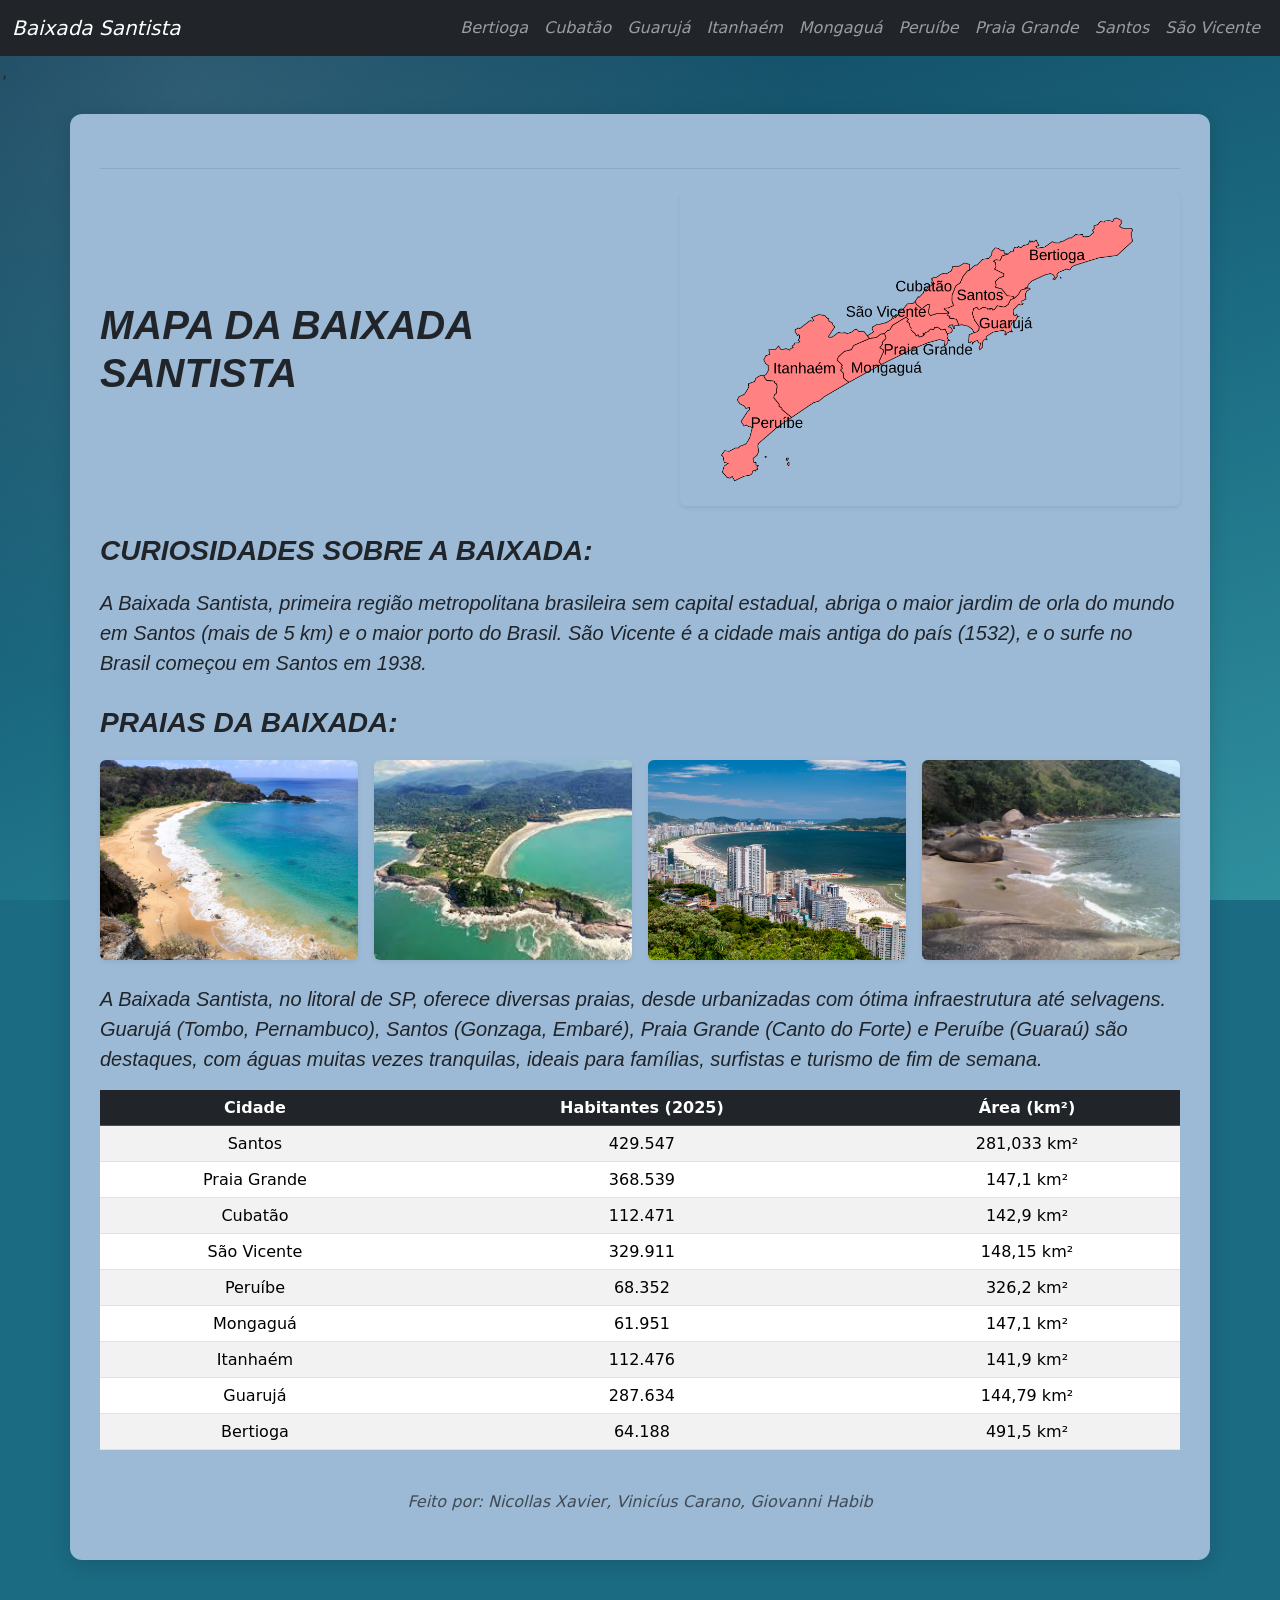
<file: index.html>
'<!DOCTYPE html>
    <html lang="pt-br">
        <head>
            <meta charset="utf-8">
            <meta name="viewport" content="width=device-width, initial-scale=1">
            <title>PROJETO BAIXADA SANTISTA</title>
            <link href="https://cdn.jsdelivr.net/npm/bootstrap@5.3.3/dist/css/bootstrap.min.css" rel="stylesheet">
            <link rel="preconnect" href="https://fonts.googleapis.com">
            <link rel="preconnect" href="https://fonts.gstatic.com" crossorigin>
            <link href="https://fonts.googleapis.com/css2?family=Montserrat:wght@600;700&family=Open+Sans:wght@400;600&display=swap" rel="stylesheet">
            <link rel="stylesheet" href="style.css">
        </head>

<body class="fundo-index fst-italic" style="padding-top: 70px;">
    <div class="container">
    <nav class="navbar navbar-expand-lg navbar-dark bg-dark fixed-top">
        <div class="container-fluid">
            <a class="navbar-brand" href="index.html">Baixada Santista</a>
            <button class="navbar-toggler" type="button" data-bs-toggle="collapse" data-bs-target="#menu">
                <span class="navbar-toggler-icon"></span>
            </button>
            <div class="collapse navbar-collapse" id="menu">
                <ul class="navbar-nav ms-auto">
                    <li class="nav-item"><a class="nav-link" href="bertioga.html">Bertioga</a></li>
                    <li class="nav-item"><a class="nav-link" href="cubatao.html">Cubatão</a></li>
                    <li class="nav-item"><a class="nav-link" href="guaruja.html">Guarujá</a></li>
                    <li class="nav-item"><a class="nav-link" href="itanhaem.html">Itanhaém</a></li>
                    <li class="nav-item"><a class="nav-link" href="mongagua.html">Mongaguá</a></li>
                    <li class="nav-item"><a class="nav-link" href="peruibe.html">Peruíbe</a></li>
                    <li class="nav-item"><a class="nav-link" href="praiagrande.html">Praia Grande</a></li>
                    <li class="nav-item"><a class="nav-link" href="santos.html">Santos</a></li>
                    <li class="nav-item"><a class="nav-link" href="saovicente.html">São Vicente</a></li>
                </ul>
            </div>
        </div>
    </nav>
            <hr class="my-4 text-secondary">
    <div class="d-flex flex-column flex-md-row align-items-center">
        <h1 class="fw-bold text-center text-md-start mb-0" style="font-family: sans-serif;">MAPA DA BAIXADA SANTISTA</h1>
        <img src="imagens/mapabaixada.png" class="img-fluid ms-md-3 mt-3 mt-md-0 rounded shadow-sm" style="max-width: 500px;" alt="Mapa da Baixada Santista">
    </div>
        <p class="fs-3 fw-semibold mt-4" style="font-family:'Franklin Gothic Medium', 'Arial Narrow', Arial, sans-serif;">CURIOSIDADES SOBRE A BAIXADA:</p>
        <p class="fs-5" style="font-family: 'Gill Sans', 'Gill Sans MT', Calibri, 'Trebuchet MS', sans-serif;"> A Baixada Santista, primeira região metropolitana brasileira sem capital estadual, abriga o maior jardim de orla do mundo em Santos (mais de 5 km) e o maior porto do Brasil. 
            São Vicente é a cidade mais antiga do país (1532), e o surfe no Brasil começou em Santos em 1938. </p>
        <p class="fs-3 fw-semibold mt-4" style="font-family:'Franklin Gothic Medium', 'Arial Narrow', Arial, sans-serif;">PRAIAS DA BAIXADA:</p>
        <div class="row g-3">
            <div class="col-12 col-md-6 col-lg-3">
                <img src="imagens/praia.jpg" class="img-fluid galeria rounded shadow-sm w-100" alt="Praia da Baixada Santista">
            </div>
            <div class="col-12 col-md-6 col-lg-3">
                <img src="imagens/praia2.jpg" class="img-fluid galeria rounded shadow-sm w-100" alt="Praia da Baixada Santista">
            </div>
            <div class="col-12 col-md-6 col-lg-3">
                <img src="imagens/praia3.jpg" class="img-fluid galeria rounded shadow-sm w-100" alt="Praia da Baixada Santista">
            </div>
            <div class="col-12 col-md-6 col-lg-3">
                <img src="imagens/praia4.jpg" class="img-fluid galeria rounded shadow-sm w-100" alt="Praia da Baixada Santista">
            </div>
        </div>
         <p class="fs-5 mt-4" style="font-family: 'Gill Sans', 'Gill Sans MT', Calibri, 'Trebuchet MS', sans-serif;">A Baixada Santista, no litoral de SP, oferece diversas praias, desde urbanizadas com ótima infraestrutura até selvagens. Guarujá (Tombo, Pernambuco), Santos (Gonzaga, Embaré), Praia Grande (Canto do Forte) e Peruíbe (Guaraú) são destaques, com águas muitas vezes tranquilas, ideais para famílias, surfistas e turismo de fim de semana.  </p>
         <div class="table-responsive">
         <table class="table table-striped table-hover text-center align-middle">
            <thead class="table-dark">
            <tr>
                <th>Cidade</th>
                <th>Habitantes (2025) </th>
                <th>Área (km²) </th>
            </tr>
            </thead>
            <tbody>
            <tr>
                <td>Santos</td>
                <td>429.547</td>
                <td>281,033 km²</td>
            </tr>
            <tr>                                
                <td>Praia Grande</td>
                <td>368.539</td>            
                <td>147,1 km²</td>
            </tr>
            <tr>
                <td>Cubatão</td>
                <td>112.471</td>
                <td>142,9 km²</td>
            </tr>
            <tr>
                <td>São Vicente</td>
                <td>329.911</td>
                <td>148,15 km²</td>
            </tr>
            <tr>
                <td>Peruíbe</td>
                <td>68.352</td>
                <td>326,2 km²</td>
            </tr>
            <tr>
                <td>Mongaguá</td>
                <td>61.951</td>
                <td>147,1 km²</td>
            </tr>
            <tr>
                <td>Itanhaém</td>
                <td>112.476</td>
                <td>141,9 km²</td>
            </tr>
            <tr>
                <td>Guarujá</td>
                <td>287.634</td>
                <td>144,79 km²</td>
            </tr>
            <tr>
                <td>Bertioga</td>
                <td>64.188</td>
                <td>491,5 km²</td>
            </tr>
            </tbody>
         </table>
         </div>
        <p class="text-center text-muted mt-4 mb-3">Feito por: Nicollas Xavier, Vinicíus Carano, Giovanni Habib</p>
    </div>
        <script src="https://cdn.jsdelivr.net/npm/bootstrap@5.3.3/dist/js/bootstrap.bundle.min.js"></script>
        <!--Feito por Nicollas Xavier, Vinicius Carano e Giovanni Habib-->
</body>
</html>
</file>
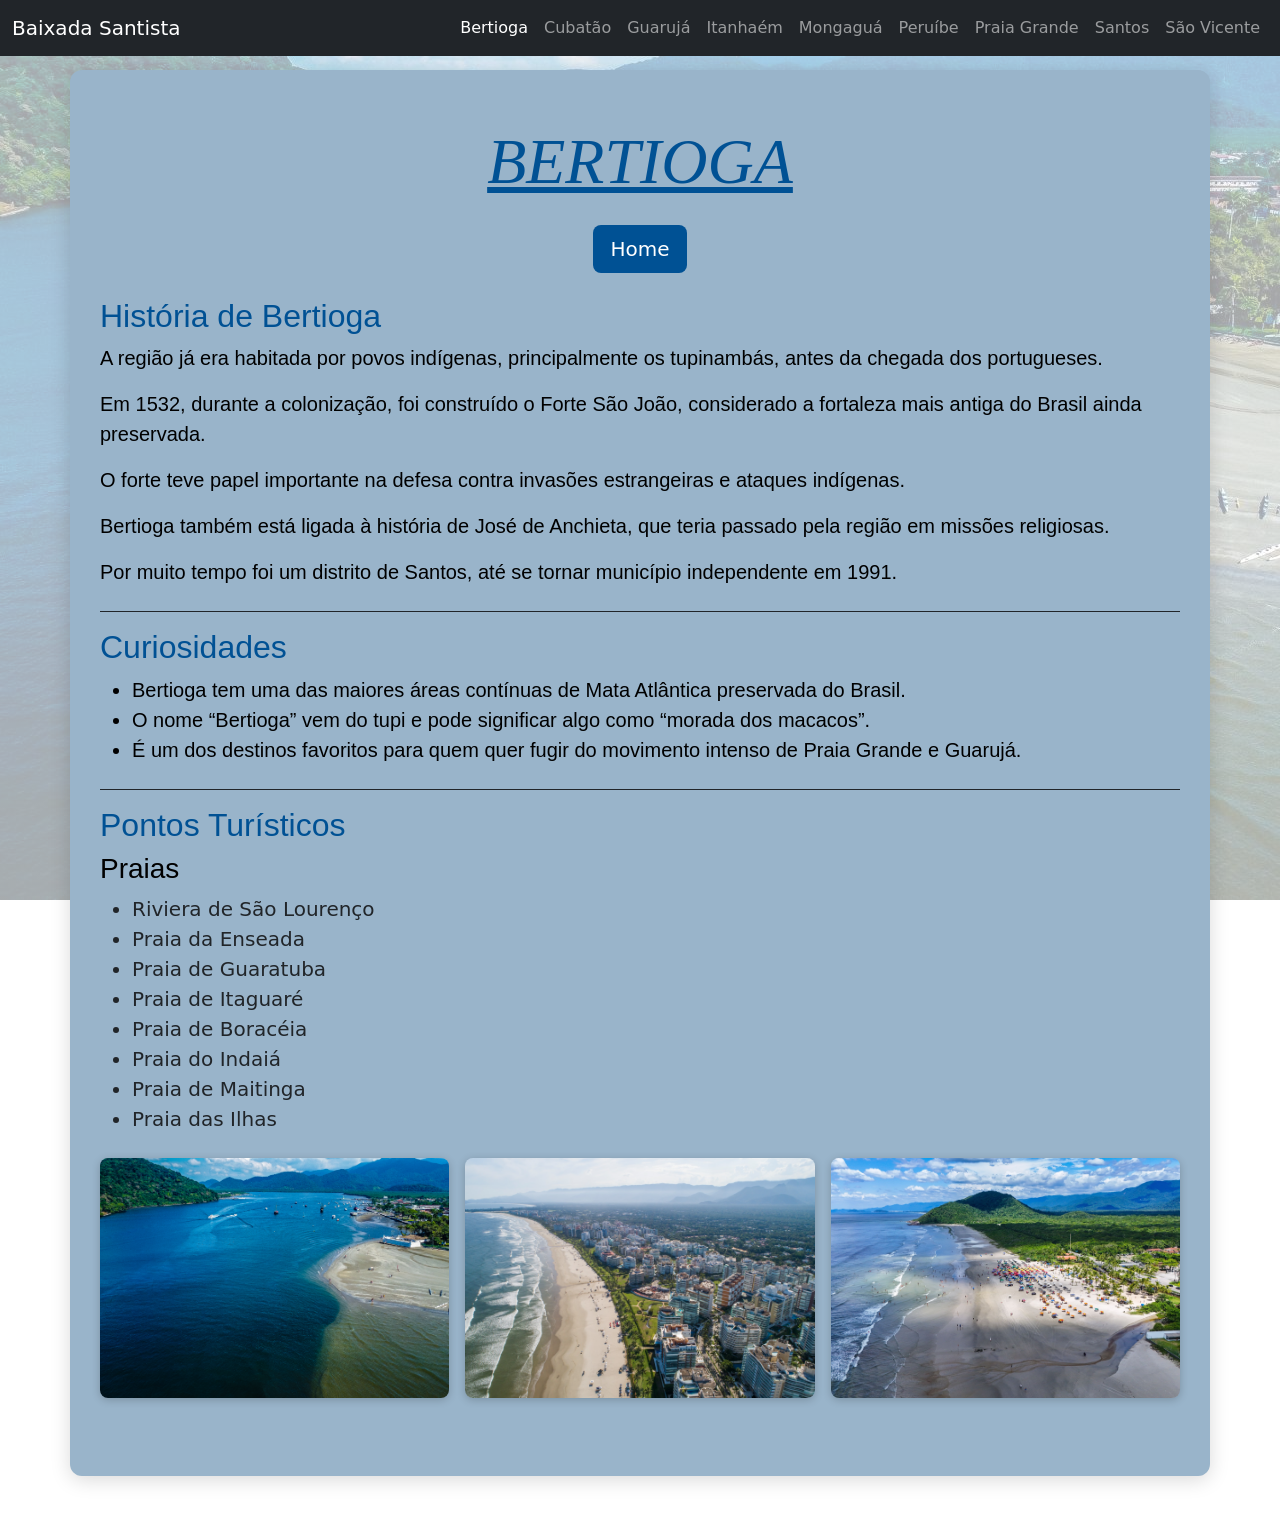
<file: bertioga.html>
<!DOCTYPE html>
<html lang="pt-br">
 <head>
    <meta charset="utf-8">
    <meta name="viewport" content="width=device-width, initial-scale=1">
    <title>BERTIOGA</title>
    <link href="https://cdn.jsdelivr.net/npm/bootstrap@5.3.3/dist/css/bootstrap.min.css" rel="stylesheet">
    <link rel="stylesheet" href="style.css">
 </head>
<body class="fundo-bertioga" style="padding-top: 70px;">
    <nav class="navbar navbar-expand-lg navbar-dark bg-dark fixed-top">
        <div class="container-fluid">
            <a class="navbar-brand" href="index.html">Baixada Santista</a>
            <button class="navbar-toggler" type="button" data-bs-toggle="collapse" data-bs-target="#menu">
                <span class="navbar-toggler-icon"></span>
            </button>
            <div class="collapse navbar-collapse" id="menu">
                <ul class="navbar-nav ms-auto">
                    <li class="nav-item"><a class="nav-link active" href="bertioga.html">Bertioga</a></li>
                    <li class="nav-item"><a class="nav-link" href="cubatao.html">Cubatão</a></li>
                    <li class="nav-item"><a class="nav-link" href="guaruja.html">Guarujá</a></li>
                    <li class="nav-item"><a class="nav-link" href="itanhaem.html">Itanhaém</a></li>
                    <li class="nav-item"><a class="nav-link" href="mongagua.html">Mongaguá</a></li>
                    <li class="nav-item"><a class="nav-link" href="peruibe.html">Peruíbe</a></li>
                    <li class="nav-item"><a class="nav-link" href="praiagrande.html">Praia Grande</a></li>
                    <li class="nav-item"><a class="nav-link" href="santos.html">Santos</a></li>
                    <li class="nav-item"><a class="nav-link" href="saovicente.html">São Vicente</a></li>
                </ul>
            </div>
        </div>
    </nav>
    <main class="container">
        <h1 class="display-3 text-center text-decoration-underline fst-italic my-4" style="color: #005194; font-family: Cambria, Cochin, Georgia, Times, 'Times New Roman', serif;">BERTIOGA</h1>
        <div class="text-center mb-4">
            <a href="index.html" class="btn btn-lg text-white" style="background-color: #005194;">Home</a>
        </div>
        <section class="mb-4">
            <h2 class="fs-2" style="font-family: Impact, Haettenschweiler, 'Arial Narrow Bold', sans-serif; color: #005194;">História de Bertioga</h2>
            <p class="fs-5 text-start text-black" style="font-family: sans-serif;">A região já era habitada por povos indígenas, principalmente os tupinambás, antes da chegada dos portugueses.</p>
            <p class="fs-5 text-start text-black" style="font-family: sans-serif;">Em 1532, durante a colonização, foi construído o Forte São João, considerado a fortaleza mais antiga do Brasil ainda preservada.</p>
            <p class="fs-5 text-start text-black" style="font-family: sans-serif;">O forte teve papel importante na defesa contra invasões estrangeiras e ataques indígenas.</p>
            <p class="fs-5 text-start text-black" style="font-family: sans-serif;">Bertioga também está ligada à história de José de Anchieta, que teria passado pela região em missões religiosas.</p>
            <p class="fs-5 text-start text-black" style="font-family: sans-serif;">Por muito tempo foi um distrito de Santos, até se tornar município independente em 1991.</p>
        </section>
        <hr class="border-dark border-1 opacity-100">
        <section class="mb-4">
            <h2 class="fs-2" style="font-family: Impact, Haettenschweiler, 'Arial Narrow Bold', sans-serif; color: #005194;">Curiosidades</h2>
            <ul class="fs-5 text-black" style="font-family: sans-serif;">
                <li>Bertioga tem uma das maiores áreas contínuas de Mata Atlântica preservada do Brasil.</li>
                <li>O nome “Bertioga” vem do tupi e pode significar algo como “morada dos macacos”.</li>
                <li>É um dos destinos favoritos para quem quer fugir do movimento intenso de Praia Grande e Guarujá.</li>
            </ul>
        </section>
        <hr class="border-dark border-1 opacity-100">
        <section class="mb-4">
            <h2 class="fs-2" style="font-family: Impact, Haettenschweiler, 'Arial Narrow Bold', sans-serif; color: #005194;">Pontos Turísticos</h2>
            <h3 class="fs-3 text-black" style="font-family: sans-serif;">Praias</h3>
            <ul class="fs-5">
                <li>Riviera de São Lourenço</li>
                <li>Praia da Enseada</li>
                <li>Praia de Guaratuba</li>
                <li>Praia de Itaguaré</li>
                <li>Praia de Boracéia</li>
                <li>Praia do Indaiá</li>
                <li>Praia de Maitinga</li>
                <li>Praia das Ilhas</li>
            </ul>
        </section>
        <div class="row g-3 mb-5">
            <div class="col-12 col-md-4">
                <div class="moldura"><img src="imagens/bertioga1.jpg" class="galeria" alt="Bertioga"></div>
            </div>
            <div class="col-12 col-md-4">
                <div class="moldura"><img src="imagens/bertioga2.jpeg" class="galeria" alt="Bertioga"></div>
            </div>
            <div class="col-12 col-md-4">
                <div class="moldura"><img src="imagens/bertioga3.jpg" class="galeria" alt="Bertioga"></div>
            </div>
        </div>
    </main>
    <script src="https://cdn.jsdelivr.net/npm/bootstrap@5.3.3/dist/js/bootstrap.bundle.min.js"></script>
</body>
</html>
</file>
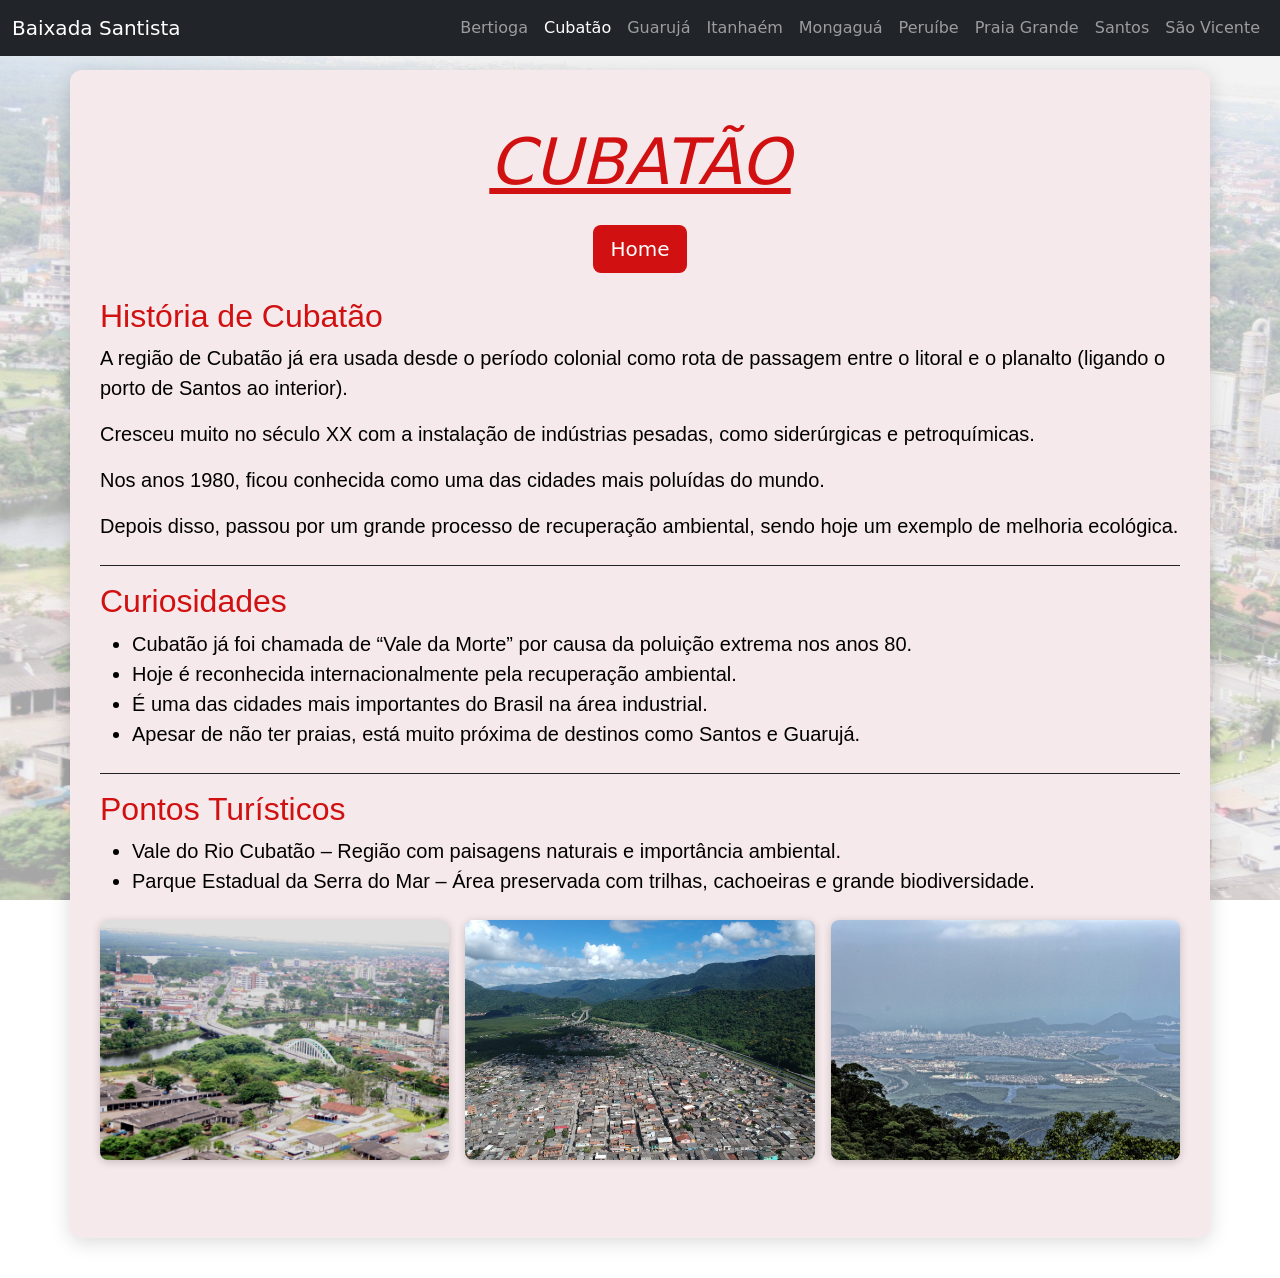
<file: cubatao.html>
<!DOCTYPE html>
<html lang="pt-br">
 <head>
    <meta charset="utf-8">
    <meta name="viewport" content="width=device-width, initial-scale=1">
    <title>CUBATÃO</title>
    <link href="https://cdn.jsdelivr.net/npm/bootstrap@5.3.3/dist/css/bootstrap.min.css" rel="stylesheet">
    <link rel="stylesheet" href="style.css">
 </head>

<body class="fundo-cubatao" style="padding-top: 70px;">
    <nav class="navbar navbar-expand-lg navbar-dark bg-dark fixed-top">
        <div class="container-fluid">
            <a class="navbar-brand" href="index.html">Baixada Santista</a>
            <button class="navbar-toggler" type="button" data-bs-toggle="collapse" data-bs-target="#menu">
                <span class="navbar-toggler-icon"></span>
            </button>
            <div class="collapse navbar-collapse" id="menu">
                <ul class="navbar-nav ms-auto">
                    <li class="nav-item"><a class="nav-link" href="bertioga.html">Bertioga</a></li>
                    <li class="nav-item"><a class="nav-link active" href="cubatao.html">Cubatão</a></li>
                    <li class="nav-item"><a class="nav-link" href="guaruja.html">Guarujá</a></li>
                    <li class="nav-item"><a class="nav-link" href="itanhaem.html">Itanhaém</a></li>
                    <li class="nav-item"><a class="nav-link" href="mongagua.html">Mongaguá</a></li>
                    <li class="nav-item"><a class="nav-link" href="peruibe.html">Peruíbe</a></li>
                    <li class="nav-item"><a class="nav-link" href="praiagrande.html">Praia Grande</a></li>
                    <li class="nav-item"><a class="nav-link" href="santos.html">Santos</a></li>
                    <li class="nav-item"><a class="nav-link" href="saovicente.html">São Vicente</a></li>
                </ul>
            </div>
        </div>
    </nav>
    <main class="container">
        <h1 class="display-3 text-center text-decoration-underline fst-italic my-4" style="color: #d11111;">CUBATÃO</h1>
        <div class="text-center mb-4">
            <a href="index.html" class="btn btn-lg text-white" style="background-color: #d11111;">Home</a>
        </div>
        <section class="mb-4">
            <h2 class="fs-2" style="font-family: Impact, Haettenschweiler, 'Arial Narrow Bold', sans-serif; color: #d11111;">História de Cubatão</h2>
            <p class="fs-5 text-start text-black" style="font-family: sans-serif;">A região de Cubatão já era usada desde o período colonial como rota de passagem entre o litoral e o planalto (ligando o porto de Santos ao interior).</p>
            <p class="fs-5 text-start text-black" style="font-family: sans-serif;">Cresceu muito no século XX com a instalação de indústrias pesadas, como siderúrgicas e petroquímicas.</p>
            <p class="fs-5 text-start text-black" style="font-family: sans-serif;">Nos anos 1980, ficou conhecida como uma das cidades mais poluídas do mundo.</p>
            <p class="fs-5 text-start text-black" style="font-family: sans-serif;">Depois disso, passou por um grande processo de recuperação ambiental, sendo hoje um exemplo de melhoria ecológica.</p>
        </section>
        <hr class="border-dark border-1 opacity-100">
        <section class="mb-4">
            <h2 class="fs-2" style="font-family: Impact, Haettenschweiler, 'Arial Narrow Bold', sans-serif; color: #d11111;">Curiosidades</h2>
            <ul class="fs-5 text-black" style="font-family: sans-serif;">
                <li>Cubatão já foi chamada de “Vale da Morte” por causa da poluição extrema nos anos 80.</li>
                <li>Hoje é reconhecida internacionalmente pela recuperação ambiental.</li>
                <li>É uma das cidades mais importantes do Brasil na área industrial.</li>
                <li>Apesar de não ter praias, está muito próxima de destinos como Santos e Guarujá.</li>
            </ul>
        </section>
        <hr class="border-dark border-1 opacity-100">
        <section class="mb-4">
            <h2 class="fs-2" style="font-family: Impact, Haettenschweiler, 'Arial Narrow Bold', sans-serif; color: #d11111;">Pontos Turísticos</h2>
            <ul class="fs-5 text-black" style="font-family: sans-serif;">
                <li>Vale do Rio Cubatão – Região com paisagens naturais e importância ambiental.</li>
                <li>Parque Estadual da Serra do Mar – Área preservada com trilhas, cachoeiras e grande biodiversidade.</li>
            </ul>
        </section>
        <div class="row g-3 mb-5">
            <div class="col-12 col-md-4">
                <div class="moldura"><img src="imagens/cubatao1.jpeg" class="galeria" alt="Cubatão"></div>
            </div>
            <div class="col-12 col-md-4">
                <div class="moldura"><img src="imagens/cubatao2.jpg" class="galeria" alt="Cubatão"></div>
            </div>
            <div class="col-12 col-md-4">
                <div class="moldura"><img src="imagens/cubatao3.jpg" class="galeria" alt="Cubatão"></div>
            </div>
        </div>
    </main>
    <script src="https://cdn.jsdelivr.net/npm/bootstrap@5.3.3/dist/js/bootstrap.bundle.min.js"></script>
</body>
</html>
</file>
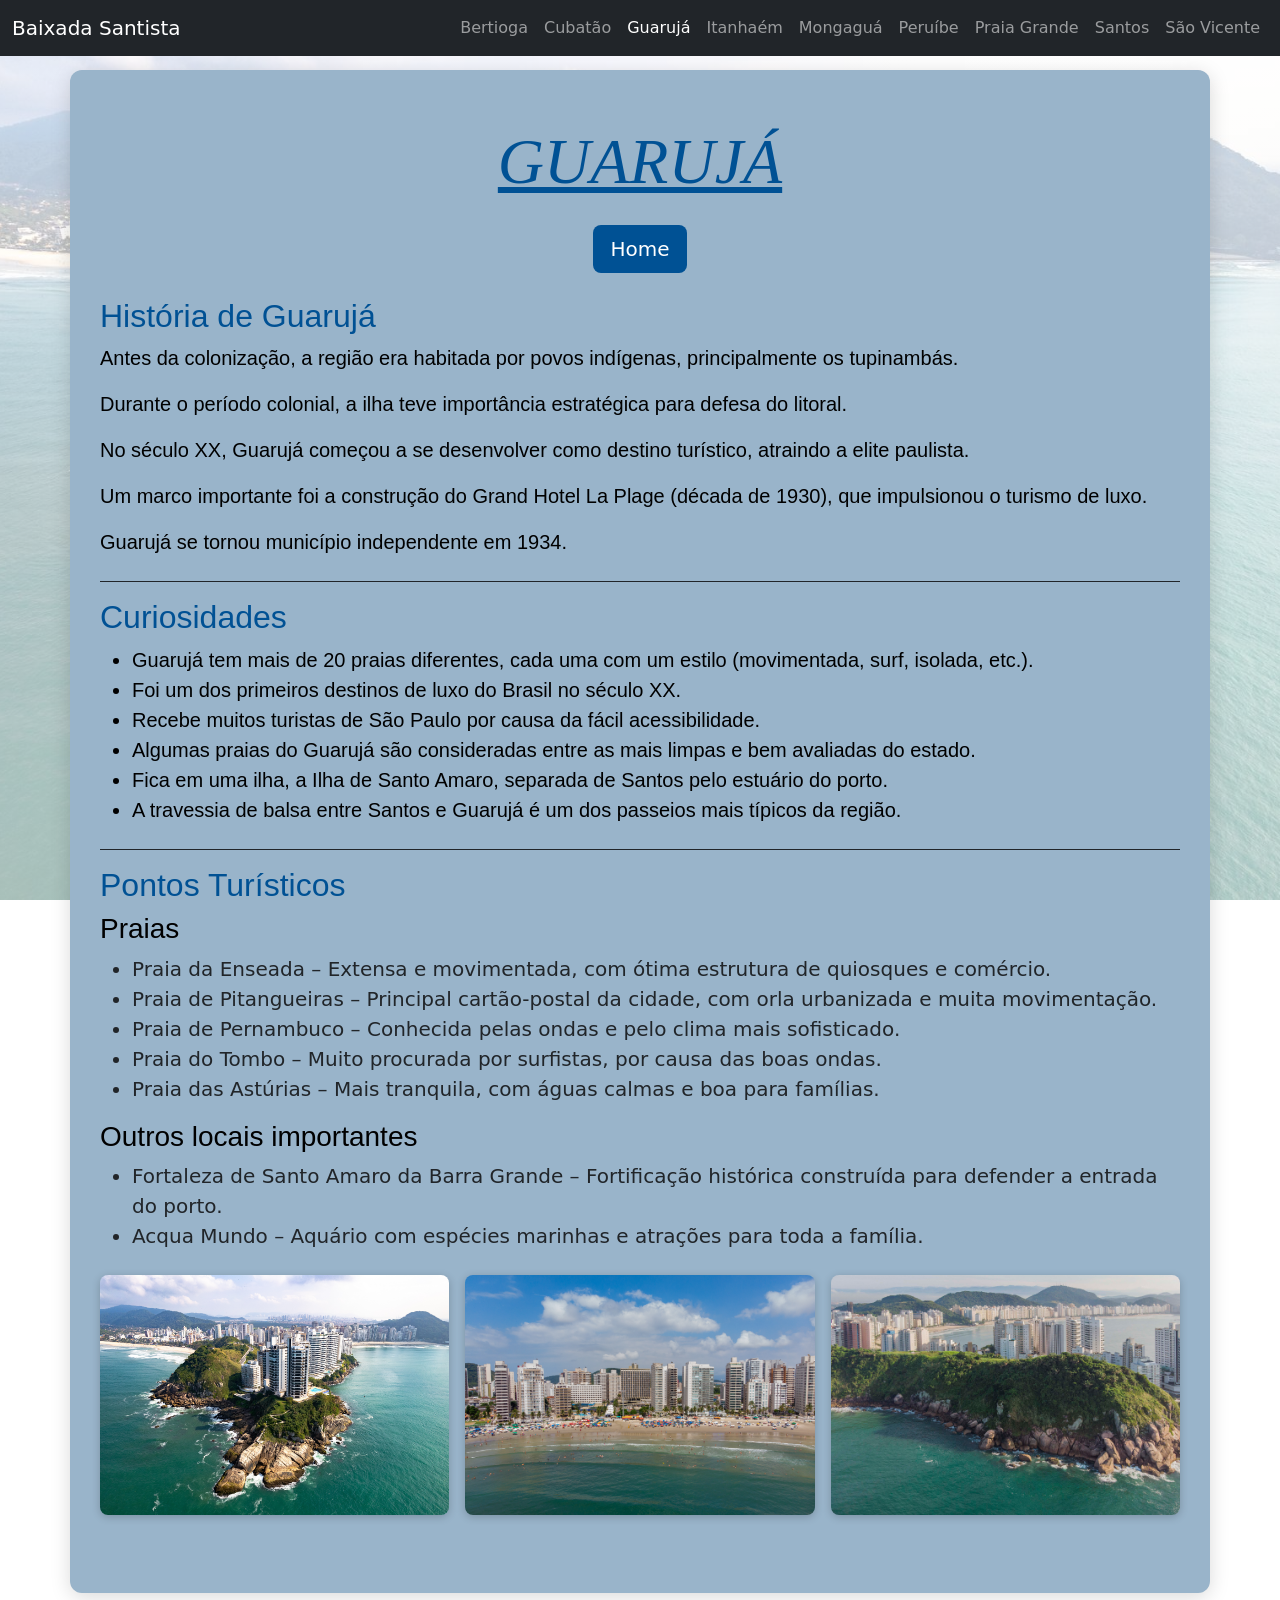
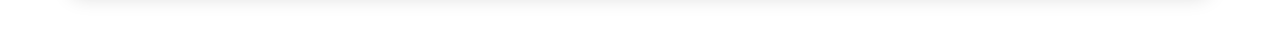
<file: guaruja.html>
<!DOCTYPE html>
<html lang="pt-br">
 <head>
    <meta charset="utf-8">
    <meta name="viewport" content="width=device-width, initial-scale=1">
    <title>GUARUJÁ</title>
    <link href="https://cdn.jsdelivr.net/npm/bootstrap@5.3.3/dist/css/bootstrap.min.css" rel="stylesheet">
    <link rel="stylesheet" href="style.css">
 </head>

<body class="fundo-guaruja" style="padding-top: 70px;">
    <nav class="navbar navbar-expand-lg navbar-dark bg-dark fixed-top">
        <div class="container-fluid">
            <a class="navbar-brand" href="index.html">Baixada Santista</a>
            <button class="navbar-toggler" type="button" data-bs-toggle="collapse" data-bs-target="#menu">
                <span class="navbar-toggler-icon"></span>
            </button>
            <div class="collapse navbar-collapse" id="menu">
                <ul class="navbar-nav ms-auto">
                    <li class="nav-item"><a class="nav-link" href="bertioga.html">Bertioga</a></li>
                    <li class="nav-item"><a class="nav-link" href="cubatao.html">Cubatão</a></li>
                    <li class="nav-item"><a class="nav-link active" href="guaruja.html">Guarujá</a></li>
                    <li class="nav-item"><a class="nav-link" href="itanhaem.html">Itanhaém</a></li>
                    <li class="nav-item"><a class="nav-link" href="mongagua.html">Mongaguá</a></li>
                    <li class="nav-item"><a class="nav-link" href="peruibe.html">Peruíbe</a></li>
                    <li class="nav-item"><a class="nav-link" href="praiagrande.html">Praia Grande</a></li>
                    <li class="nav-item"><a class="nav-link" href="santos.html">Santos</a></li>
                    <li class="nav-item"><a class="nav-link" href="saovicente.html">São Vicente</a></li>
                </ul>
            </div>
        </div>
    </nav>
    <main class="container">
        <h1 class="display-3 text-center text-decoration-underline fst-italic my-4" style="color: #005194; font-family: Cambria, Cochin, Georgia, Times, 'Times New Roman', serif;">GUARUJÁ</h1>
        <div class="text-center mb-4">
            <a href="index.html" class="btn btn-lg text-white" style="background-color: #005194;">Home</a>
        </div>
        <section class="mb-4">
            <h2 class="fs-2" style="font-family: Impact, Haettenschweiler, 'Arial Narrow Bold', sans-serif; color: #005194;">História de Guarujá</h2>
            <p class="fs-5 text-start text-black" style="font-family: sans-serif;">Antes da colonização, a região era habitada por povos indígenas, principalmente os tupinambás.</p>
            <p class="fs-5 text-start text-black" style="font-family: sans-serif;">Durante o período colonial, a ilha teve importância estratégica para defesa do litoral.</p>
            <p class="fs-5 text-start text-black" style="font-family: sans-serif;">No século XX, Guarujá começou a se desenvolver como destino turístico, atraindo a elite paulista.</p>
            <p class="fs-5 text-start text-black" style="font-family: sans-serif;">Um marco importante foi a construção do Grand Hotel La Plage (década de 1930), que impulsionou o turismo de luxo.</p>
            <p class="fs-5 text-start text-black" style="font-family: sans-serif;">Guarujá se tornou município independente em 1934.</p>
        </section>
        <hr class="border-dark border-1 opacity-100">
        <section class="mb-4">
            <h2 class="fs-2" style="font-family: Impact, Haettenschweiler, 'Arial Narrow Bold', sans-serif; color: #005194;">Curiosidades</h2>
            <ul class="fs-5 text-black" style="font-family: sans-serif;">
                <li>Guarujá tem mais de 20 praias diferentes, cada uma com um estilo (movimentada, surf, isolada, etc.).</li>
                <li>Foi um dos primeiros destinos de luxo do Brasil no século XX.</li>
                <li>Recebe muitos turistas de São Paulo por causa da fácil acessibilidade.</li>
                <li>Algumas praias do Guarujá são consideradas entre as mais limpas e bem avaliadas do estado.</li>
                <li>Fica em uma ilha, a Ilha de Santo Amaro, separada de Santos pelo estuário do porto.</li>
                <li>A travessia de balsa entre Santos e Guarujá é um dos passeios mais típicos da região.</li>
            </ul>
        </section>
        <hr class="border-dark border-1 opacity-100">
        <section class="mb-4">
            <h2 class="fs-2" style="font-family: Impact, Haettenschweiler, 'Arial Narrow Bold', sans-serif; color: #005194;">Pontos Turísticos</h2>

            <h3 class="fs-3 text-black" style="font-family: sans-serif;">Praias</h3>
            <ul class="fs-5">
                <li>Praia da Enseada – Extensa e movimentada, com ótima estrutura de quiosques e comércio.</li>
                <li>Praia de Pitangueiras – Principal cartão-postal da cidade, com orla urbanizada e muita movimentação.</li>
                <li>Praia de Pernambuco – Conhecida pelas ondas e pelo clima mais sofisticado.</li>
                <li>Praia do Tombo – Muito procurada por surfistas, por causa das boas ondas.</li>
                <li>Praia das Astúrias – Mais tranquila, com águas calmas e boa para famílias.</li>
            </ul>
            <h3 class="fs-3 text-black" style="font-family: sans-serif; color: #005194;">Outros locais importantes</h3>
            <ul class="fs-5">
                <li>Fortaleza de Santo Amaro da Barra Grande – Fortificação histórica construída para defender a entrada do porto.</li>
                <li>Acqua Mundo – Aquário com espécies marinhas e atrações para toda a família.</li>
            </ul>
        </section>
        <div class="row g-3 mb-5">
            <div class="col-12 col-md-4">
                <div class="moldura"><img src="imagens/guaruja1.jpg" class="galeria" alt="Guarujá"></div>
            </div>
            <div class="col-12 col-md-4">
                <div class="moldura"><img src="imagens/guaruja2.jpg" class="galeria" alt="Guarujá"></div>
            </div>
            <div class="col-12 col-md-4">
                <div class="moldura"><img src="imagens/guaruja3.jpg" class="galeria" alt="Guarujá"></div>
            </div>
        </div>
    </main>
    <script src="https://cdn.jsdelivr.net/npm/bootstrap@5.3.3/dist/js/bootstrap.bundle.min.js"></script>
</body>
</html>
</file>
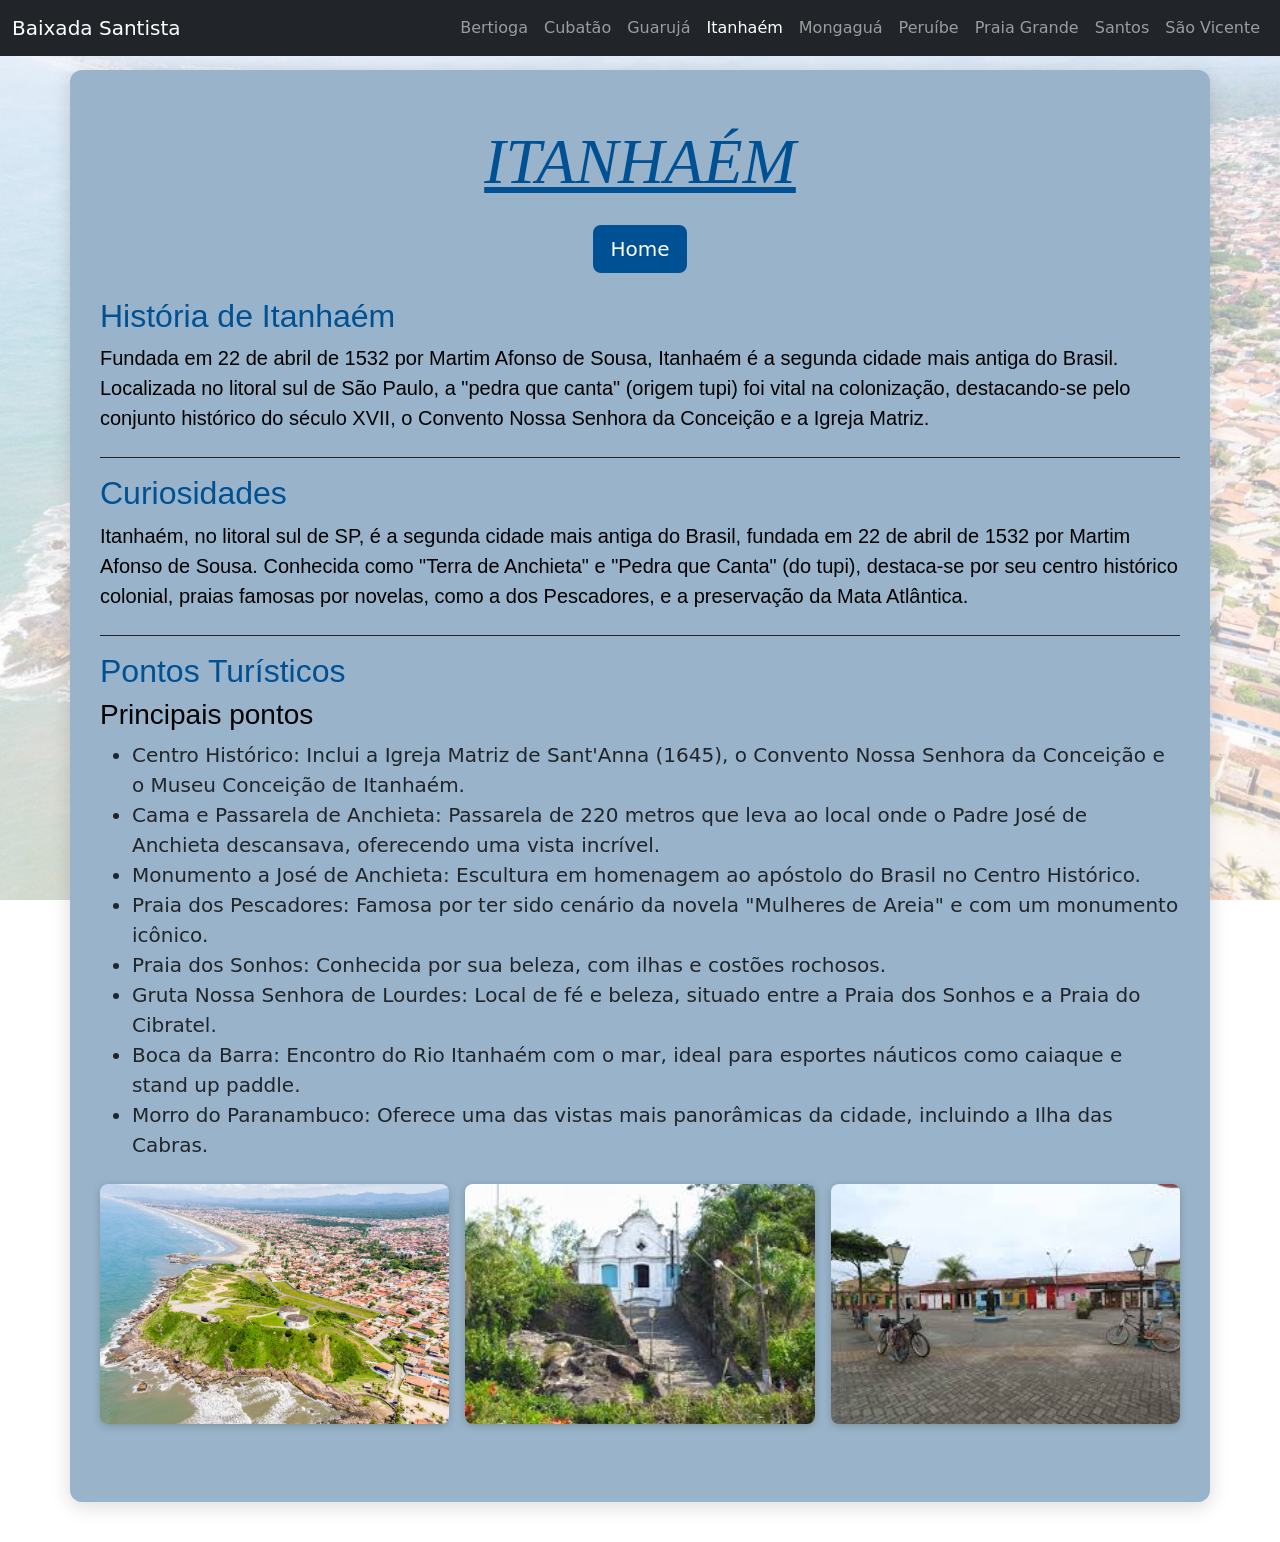
<file: itanhaem.html>
<!DOCTYPE html>
<html lang="pt-br">
 <head>
    <meta charset="utf-8">
    <meta name="viewport" content="width=device-width, initial-scale=1">
    <title>ITANHAÉM</title>
    <link href="https://cdn.jsdelivr.net/npm/bootstrap@5.3.3/dist/css/bootstrap.min.css" rel="stylesheet">
    <link rel="stylesheet" href="style.css">
 </head>
<body class="fundo-itanhaem" style="padding-top: 70px;">
    <nav class="navbar navbar-expand-lg navbar-dark bg-dark fixed-top">
        <div class="container-fluid">
            <a class="navbar-brand" href="index.html">Baixada Santista</a>
            <button class="navbar-toggler" type="button" data-bs-toggle="collapse" data-bs-target="#menu">
                <span class="navbar-toggler-icon"></span>
            </button>
            <div class="collapse navbar-collapse" id="menu">
                <ul class="navbar-nav ms-auto">
                    <li class="nav-item"><a class="nav-link" href="bertioga.html">Bertioga</a></li>
                    <li class="nav-item"><a class="nav-link" href="cubatao.html">Cubatão</a></li>
                    <li class="nav-item"><a class="nav-link" href="guaruja.html">Guarujá</a></li>
                    <li class="nav-item"><a class="nav-link active" href="itanhaem.html">Itanhaém</a></li>
                    <li class="nav-item"><a class="nav-link" href="mongagua.html">Mongaguá</a></li>
                    <li class="nav-item"><a class="nav-link" href="peruibe.html">Peruíbe</a></li>
                    <li class="nav-item"><a class="nav-link" href="praiagrande.html">Praia Grande</a></li>
                    <li class="nav-item"><a class="nav-link" href="santos.html">Santos</a></li>
                    <li class="nav-item"><a class="nav-link" href="saovicente.html">São Vicente</a></li>
                </ul>
            </div>
        </div>
    </nav>
    <main class="container">
        <h1 class="display-3 text-center text-decoration-underline fst-italic my-4" style="color: #005194; font-family: Cambria, Cochin, Georgia, Times, 'Times New Roman', serif;">ITANHAÉM</h1>
        <div class="text-center mb-4">
            <a href="index.html" class="btn btn-lg text-white" style="background-color: #005194;">Home</a>
        </div>
        <section class="mb-4">
            <h2 class="fs-2" style="font-family: Impact, Haettenschweiler, 'Arial Narrow Bold', sans-serif; color: #005194;">História de Itanhaém</h2>
            <p class="fs-5 text-start text-black" style="font-family: sans-serif;">Fundada em 22 de abril de 1532 por Martim Afonso de Sousa, Itanhaém é a segunda cidade mais antiga do Brasil. Localizada no litoral sul de São Paulo, a "pedra que canta" (origem tupi) foi vital na colonização, destacando-se pelo conjunto histórico do século XVII, o Convento Nossa Senhora da Conceição e a Igreja Matriz.</p>
        </section>
        <hr class="border-dark border-1 opacity-100">
        <section class="mb-4">
            <h2 class="fs-2" style="font-family: Impact, Haettenschweiler, 'Arial Narrow Bold', sans-serif; color: #005194;">Curiosidades</h2>
            <p class="fs-5 text-start text-black" style="font-family: sans-serif;">Itanhaém, no litoral sul de SP, é a segunda cidade mais antiga do Brasil, fundada em 22 de abril de 1532 por Martim Afonso de Sousa. Conhecida como "Terra de Anchieta" e "Pedra que Canta" (do tupi), destaca-se por seu centro histórico colonial, praias famosas por novelas, como a dos Pescadores, e a preservação da Mata Atlântica.</p>
        </section>
        <hr class="border-dark border-1 opacity-100">
        <section class="mb-4">
            <h2 class="fs-2" style="font-family: Impact, Haettenschweiler, 'Arial Narrow Bold', sans-serif; color: #005194;">Pontos Turísticos</h2>
            <h3 class="fs-3 text-black" style="font-family: sans-serif;">Principais pontos</h3>
            <ul class="fs-5">
                <li>Centro Histórico: Inclui a Igreja Matriz de Sant'Anna (1645), o Convento Nossa Senhora da Conceição e o Museu Conceição de Itanhaém.</li>
                <li>Cama e Passarela de Anchieta: Passarela de 220 metros que leva ao local onde o Padre José de Anchieta descansava, oferecendo uma vista incrível.</li>
                <li>Monumento a José de Anchieta: Escultura em homenagem ao apóstolo do Brasil no Centro Histórico.</li>
                <li>Praia dos Pescadores: Famosa por ter sido cenário da novela "Mulheres de Areia" e com um monumento icônico.</li>
                <li>Praia dos Sonhos: Conhecida por sua beleza, com ilhas e costões rochosos.</li>
                <li>Gruta Nossa Senhora de Lourdes: Local de fé e beleza, situado entre a Praia dos Sonhos e a Praia do Cibratel.</li>
                <li>Boca da Barra: Encontro do Rio Itanhaém com o mar, ideal para esportes náuticos como caiaque e stand up paddle.</li>
                <li>Morro do Paranambuco: Oferece uma das vistas mais panorâmicas da cidade, incluindo a Ilha das Cabras.</li>
            </ul>
        </section>
        <div class="row g-3 mb-5">
            <div class="col-12 col-md-4">
                <div class="moldura"><img src="imagens/itanhaem1.jpg" class="galeria" alt="Itanhaém"></div>
            </div>
            <div class="col-12 col-md-4">
                <div class="moldura"><img src="imagens/itanhaem2.jpg" class="galeria" alt="Itanhaém"></div>
            </div>
            <div class="col-12 col-md-4">
                <div class="moldura"><img src="imagens/itanhaem3.jpg" class="galeria" alt="Itanhaém"></div>
            </div>
        </div>
    </main>
    <script src="https://cdn.jsdelivr.net/npm/bootstrap@5.3.3/dist/js/bootstrap.bundle.min.js"></script>
</body>
</html>
</file>
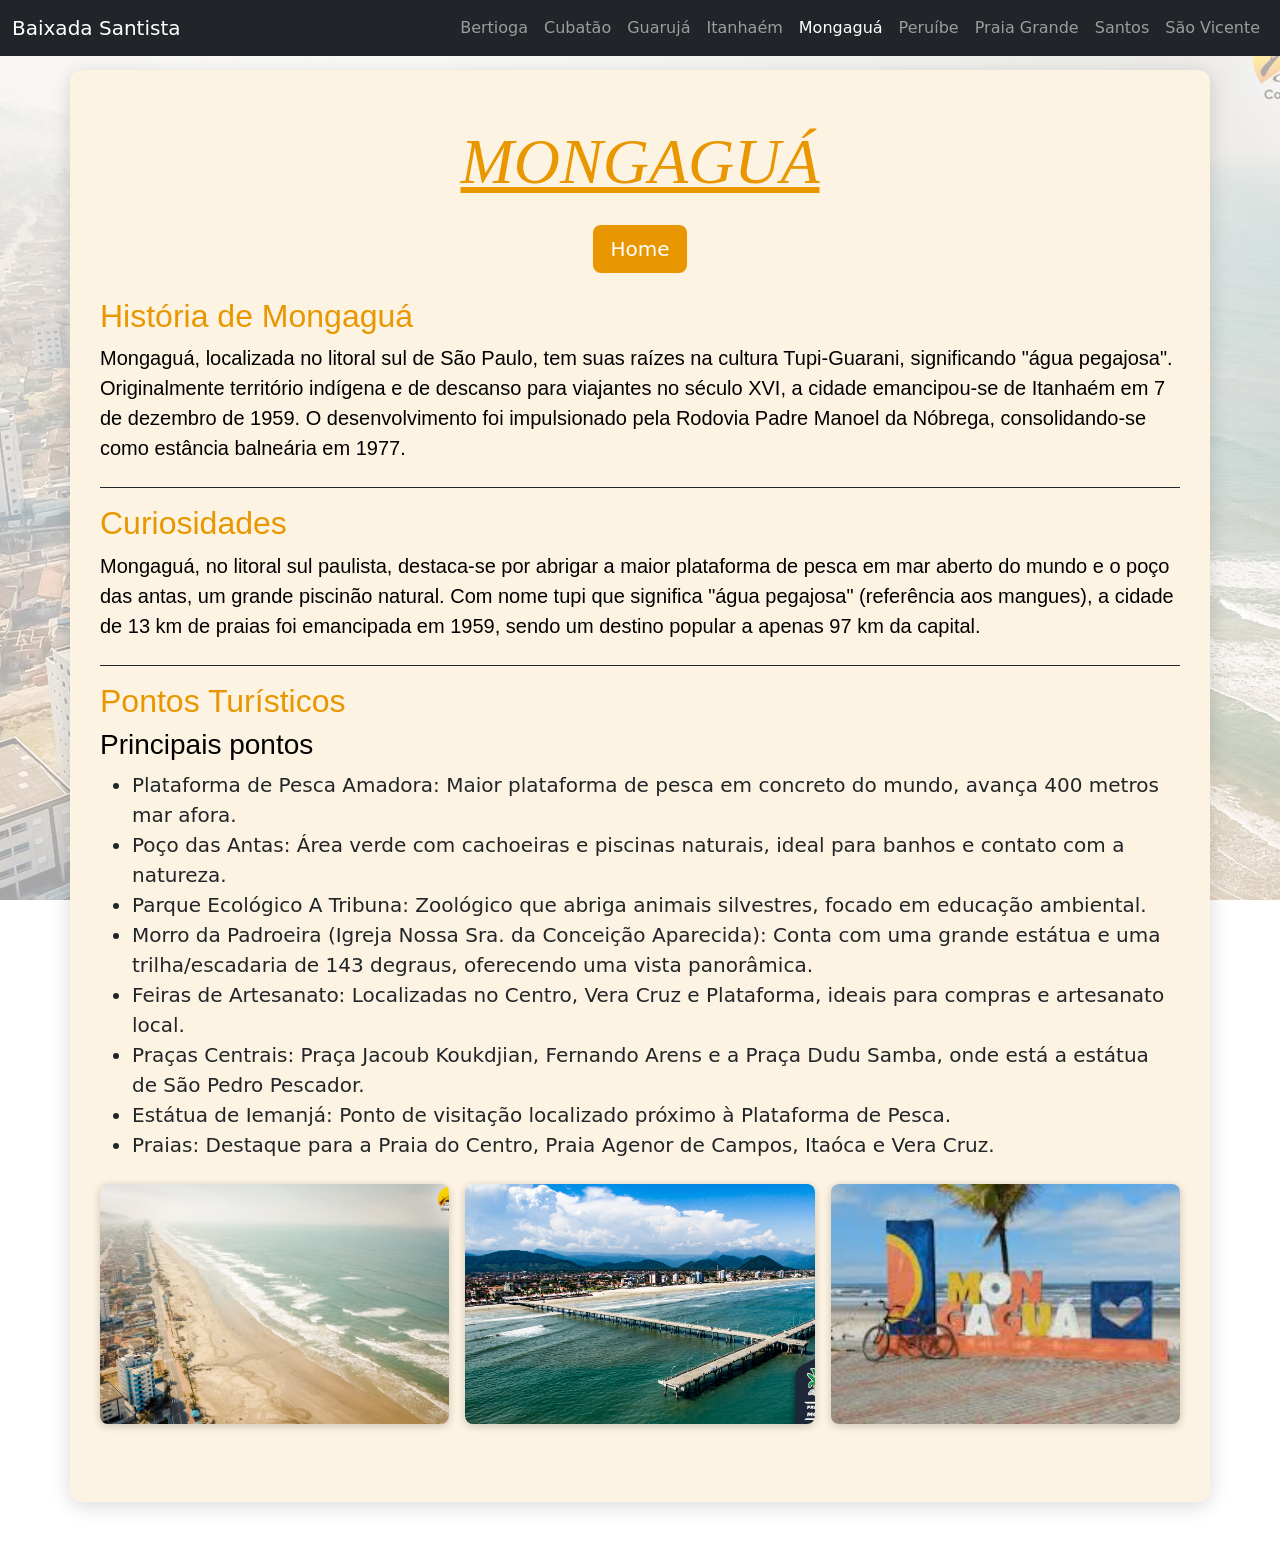
<file: mongagua.html>
<!DOCTYPE html>
<html lang="pt-br">
 <head>
    <meta charset="utf-8">
    <meta name="viewport" content="width=device-width, initial-scale=1">
    <title>MONGAGUÁ</title>
    <link href="https://cdn.jsdelivr.net/npm/bootstrap@5.3.3/dist/css/bootstrap.min.css" rel="stylesheet">
    <link rel="stylesheet" href="style.css">
 </head>
<body class="fundo-mongagua" style="padding-top: 70px;">
    <nav class="navbar navbar-expand-lg navbar-dark bg-dark fixed-top">
        <div class="container-fluid">
            <a class="navbar-brand" href="index.html">Baixada Santista</a>
            <button class="navbar-toggler" type="button" data-bs-toggle="collapse" data-bs-target="#menu">
                <span class="navbar-toggler-icon"></span>
            </button>
            <div class="collapse navbar-collapse" id="menu">
                <ul class="navbar-nav ms-auto">
                    <li class="nav-item"><a class="nav-link" href="bertioga.html">Bertioga</a></li>
                    <li class="nav-item"><a class="nav-link" href="cubatao.html">Cubatão</a></li>
                    <li class="nav-item"><a class="nav-link" href="guaruja.html">Guarujá</a></li>
                    <li class="nav-item"><a class="nav-link" href="itanhaem.html">Itanhaém</a></li>
                    <li class="nav-item"><a class="nav-link active" href="mongagua.html">Mongaguá</a></li>
                    <li class="nav-item"><a class="nav-link" href="peruibe.html">Peruíbe</a></li>
                    <li class="nav-item"><a class="nav-link" href="praiagrande.html">Praia Grande</a></li>
                    <li class="nav-item"><a class="nav-link" href="santos.html">Santos</a></li>
                    <li class="nav-item"><a class="nav-link" href="saovicente.html">São Vicente</a></li>
                </ul>
            </div>
        </div>
    </nav>
    <main class="container">
        <h1 class="display-3 text-center text-decoration-underline fst-italic my-4" style="color: #e99700; font-family: Cambria, Cochin, Georgia, Times, 'Times New Roman', serif;">MONGAGUÁ</h1>
        <div class="text-center mb-4">
            <a href="index.html" class="btn btn-lg text-white" style="background-color: #e99700;">Home</a>
        </div>
        <section class="mb-4">
            <h2 class="fs-2" style="font-family: Impact, Haettenschweiler, 'Arial Narrow Bold', sans-serif; color: #e99700;">História de Mongaguá</h2>
            <p class="fs-5 text-start text-black" style="font-family: sans-serif;">Mongaguá, localizada no litoral sul de São Paulo, tem suas raízes na cultura Tupi-Guarani, significando "água pegajosa". Originalmente território indígena e de descanso para viajantes no século XVI, a cidade emancipou-se de Itanhaém em 7 de dezembro de 1959. O desenvolvimento foi impulsionado pela Rodovia Padre Manoel da Nóbrega, consolidando-se como estância balneária em 1977.</p>
        </section>
        <hr class="border-dark border-1 opacity-100">
        <section class="mb-4">
            <h2 class="fs-2" style="font-family: Impact, Haettenschweiler, 'Arial Narrow Bold', sans-serif; color: #e99700;">Curiosidades</h2>
            <p class="fs-5 text-start text-black" style="font-family: sans-serif;">Mongaguá, no litoral sul paulista, destaca-se por abrigar a maior plataforma de pesca em mar aberto do mundo e o poço das antas, um grande piscinão natural. Com nome tupi que significa "água pegajosa" (referência aos mangues), a cidade de 13 km de praias foi emancipada em 1959, sendo um destino popular a apenas 97 km da capital.</p>
        </section>
        <hr class="border-dark border-1 opacity-100">
        <section class="mb-4">
            <h2 class="fs-2" style="font-family: Impact, Haettenschweiler, 'Arial Narrow Bold', sans-serif; color: #e99700;">Pontos Turísticos</h2>
            <h3 class="fs-3 text-black" style="font-family: sans-serif;">Principais pontos</h3>
            <ul class="fs-5">
                <li>Plataforma de Pesca Amadora: Maior plataforma de pesca em concreto do mundo, avança 400 metros mar afora.</li>
                <li>Poço das Antas: Área verde com cachoeiras e piscinas naturais, ideal para banhos e contato com a natureza.</li>
                <li>Parque Ecológico A Tribuna: Zoológico que abriga animais silvestres, focado em educação ambiental.</li>
                <li>Morro da Padroeira (Igreja Nossa Sra. da Conceição Aparecida): Conta com uma grande estátua e uma trilha/escadaria de 143 degraus, oferecendo uma vista panorâmica.</li>
                <li>Feiras de Artesanato: Localizadas no Centro, Vera Cruz e Plataforma, ideais para compras e artesanato local.</li>
                <li>Praças Centrais: Praça Jacoub Koukdjian, Fernando Arens e a Praça Dudu Samba, onde está a estátua de São Pedro Pescador.</li>
                <li>Estátua de Iemanjá: Ponto de visitação localizado próximo à Plataforma de Pesca.</li>
                <li>Praias: Destaque para a Praia do Centro, Praia Agenor de Campos, Itaóca e Vera Cruz.</li>
            </ul>
        </section>
        <div class="row g-3 mb-5">
            <div class="col-12 col-md-4">
                <div class="moldura"><img src="imagens/mongagua1.jpg" class="galeria" alt="Mongaguá"></div>
            </div>
            <div class="col-12 col-md-4">
                <div class="moldura"><img src="imagens/mongagua2.jpg" class="galeria" alt="Mongaguá"></div>
            </div>
            <div class="col-12 col-md-4">
                <div class="moldura"><img src="imagens/mongagua3.jpg" class="galeria" alt="Mongaguá"></div>
            </div>
        </div>
    </main>
    <script src="https://cdn.jsdelivr.net/npm/bootstrap@5.3.3/dist/js/bootstrap.bundle.min.js"></script>
</body>
</html>
</file>
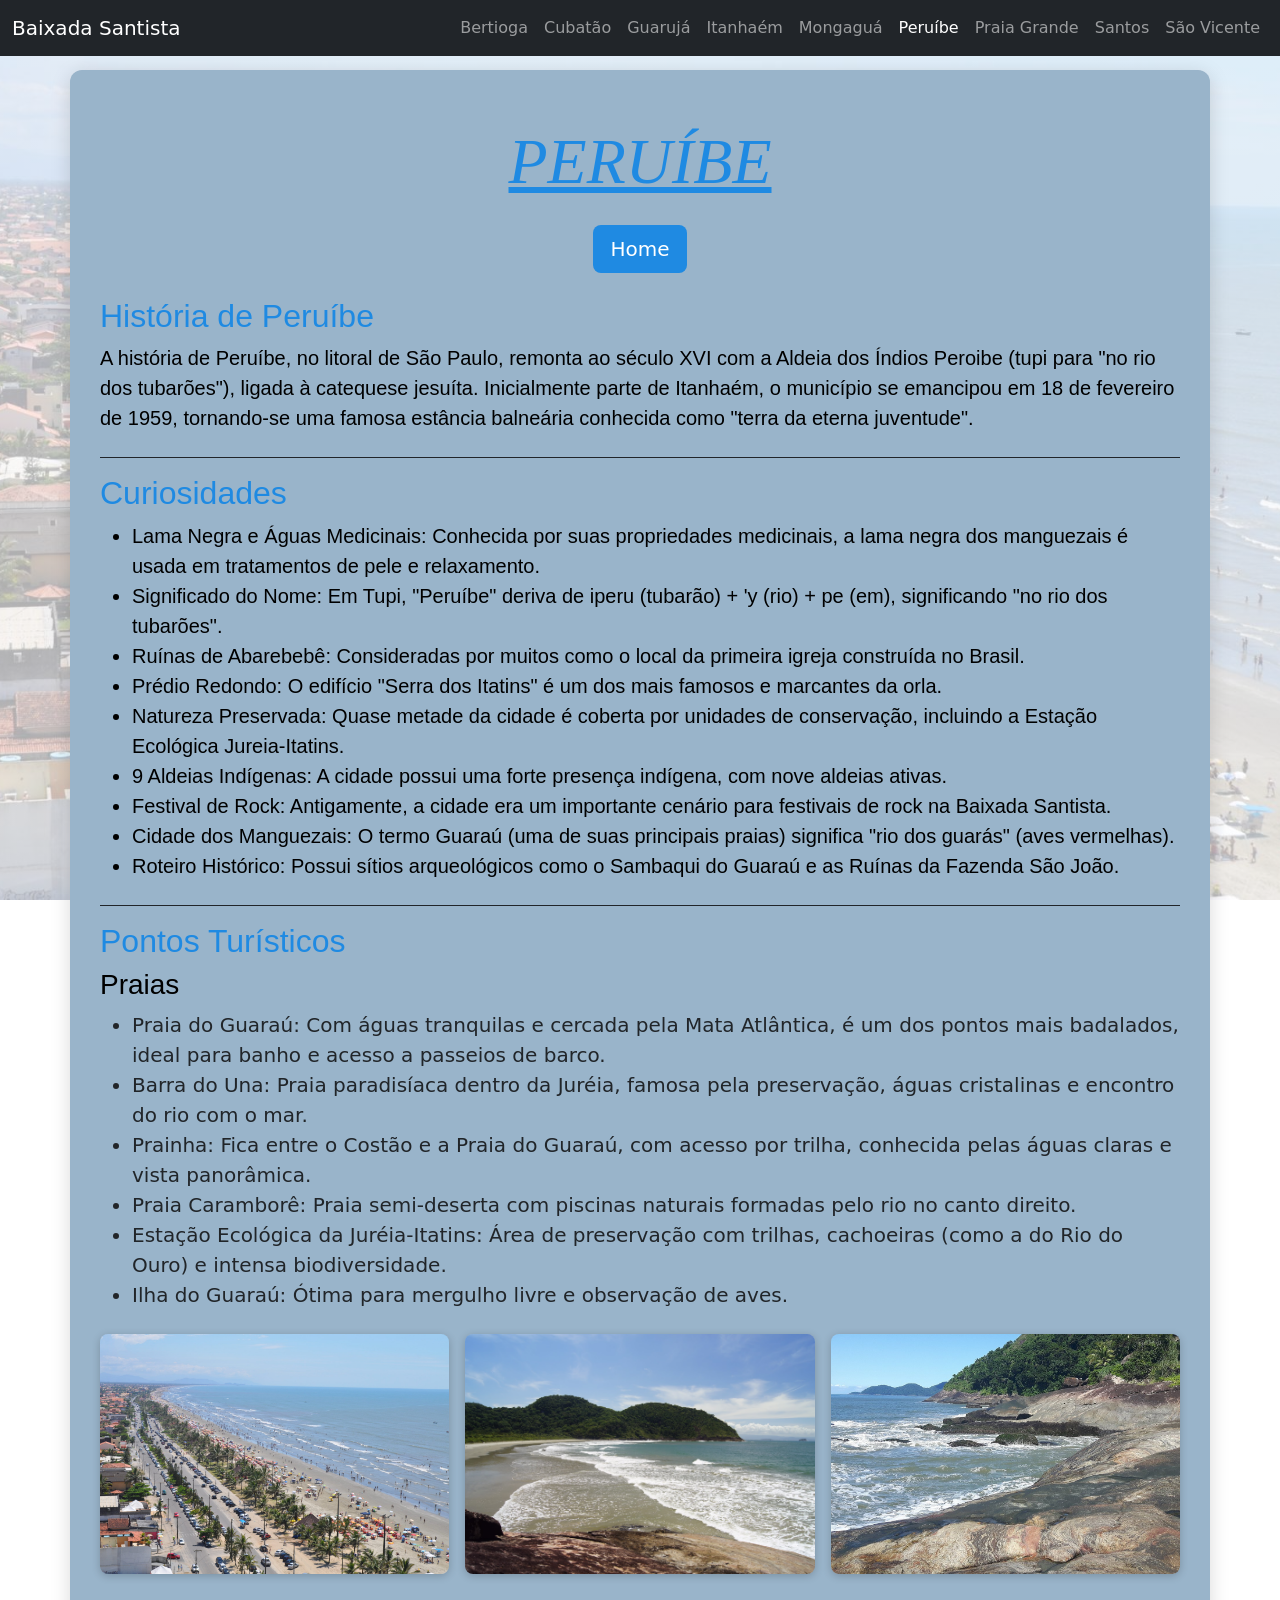
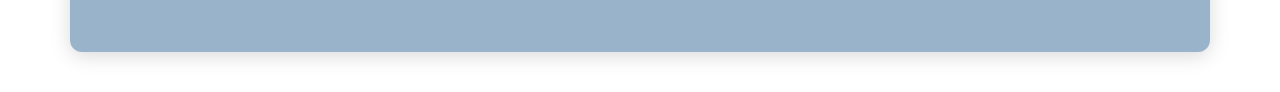
<file: peruibe.html>
<!DOCTYPE html>
<html lang="pt-br">
 <head>
    <meta charset="utf-8">
    <meta name="viewport" content="width=device-width, initial-scale=1">
    <title>PERUÍBE</title>
    <link href="https://cdn.jsdelivr.net/npm/bootstrap@5.3.3/dist/css/bootstrap.min.css" rel="stylesheet">
    <link rel="stylesheet" href="style.css">
 </head>
<body class="fundo-peruibe" style="padding-top: 70px;">
    <nav class="navbar navbar-expand-lg navbar-dark bg-dark fixed-top">
        <div class="container-fluid">
            <a class="navbar-brand" href="index.html">Baixada Santista</a>
            <button class="navbar-toggler" type="button" data-bs-toggle="collapse" data-bs-target="#menu">
                <span class="navbar-toggler-icon"></span>
            </button>
            <div class="collapse navbar-collapse" id="menu">
                <ul class="navbar-nav ms-auto">
                    <li class="nav-item"><a class="nav-link" href="bertioga.html">Bertioga</a></li>
                    <li class="nav-item"><a class="nav-link" href="cubatao.html">Cubatão</a></li>
                    <li class="nav-item"><a class="nav-link" href="guaruja.html">Guarujá</a></li>
                    <li class="nav-item"><a class="nav-link" href="itanhaem.html">Itanhaém</a></li>
                    <li class="nav-item"><a class="nav-link" href="mongagua.html">Mongaguá</a></li>
                    <li class="nav-item"><a class="nav-link active" href="peruibe.html">Peruíbe</a></li>
                    <li class="nav-item"><a class="nav-link" href="praiagrande.html">Praia Grande</a></li>
                    <li class="nav-item"><a class="nav-link" href="santos.html">Santos</a></li>
                    <li class="nav-item"><a class="nav-link" href="saovicente.html">São Vicente</a></li>
                </ul>
            </div>
        </div>
    </nav>
    <main class="container">
        <h1 class="display-3 text-center text-decoration-underline fst-italic my-4" style="color: #1f8ae2; font-family: Cambria, Cochin, Georgia, Times, 'Times New Roman', serif;">PERUÍBE</h1>
        <div class="text-center mb-4">
            <a href="index.html" class="btn btn-lg text-white" style="background-color: #1f8ae2;">Home</a>
        </div>
        <section class="mb-4">
            <h2 class="fs-2" style="font-family: Impact, Haettenschweiler, 'Arial Narrow Bold', sans-serif; color: #1f8ae2;">História de Peruíbe</h2>
            <p class="fs-5 text-start text-black" style="font-family: sans-serif;">A história de Peruíbe, no litoral de São Paulo, remonta ao século XVI com a Aldeia dos Índios Peroibe (tupi para "no rio dos tubarões"), ligada à catequese jesuíta. Inicialmente parte de Itanhaém, o município se emancipou em 18 de fevereiro de 1959, tornando-se uma famosa estância balneária conhecida como "terra da eterna juventude".</p>
        </section>
        <hr class="border-dark border-1 opacity-100">
        <section class="mb-4">
            <h2 class="fs-2" style="font-family: Impact, Haettenschweiler, 'Arial Narrow Bold', sans-serif; color: #1f8ae2;">Curiosidades</h2>
            <ul class="fs-5 text-black" style="font-family: sans-serif;">
                <li>Lama Negra e Águas Medicinais: Conhecida por suas propriedades medicinais, a lama negra dos manguezais é usada em tratamentos de pele e relaxamento.</li>
                <li>Significado do Nome: Em Tupi, "Peruíbe" deriva de iperu (tubarão) + 'y (rio) + pe (em), significando "no rio dos tubarões".</li>
                <li>Ruínas de Abarebebê: Consideradas por muitos como o local da primeira igreja construída no Brasil.</li>
                <li>Prédio Redondo: O edifício "Serra dos Itatins" é um dos mais famosos e marcantes da orla.</li>
                <li>Natureza Preservada: Quase metade da cidade é coberta por unidades de conservação, incluindo a Estação Ecológica Jureia-Itatins.</li>
                <li>9 Aldeias Indígenas: A cidade possui uma forte presença indígena, com nove aldeias ativas.</li>
                <li>Festival de Rock: Antigamente, a cidade era um importante cenário para festivais de rock na Baixada Santista.</li>
                <li>Cidade dos Manguezais: O termo Guaraú (uma de suas principais praias) significa "rio dos guarás" (aves vermelhas).</li>
                <li>Roteiro Histórico: Possui sítios arqueológicos como o Sambaqui do Guaraú e as Ruínas da Fazenda São João.</li>
            </ul>
        </section>
        <hr class="border-dark border-1 opacity-100">
        <section class="mb-4">
            <h2 class="fs-2" style="font-family: Impact, Haettenschweiler, 'Arial Narrow Bold', sans-serif; color: #1f8ae2;">Pontos Turísticos</h2>
            <h3 class="fs-3 text-black" style="font-family: sans-serif;">Praias</h3>
            <ul class="fs-5">
                <li>Praia do Guaraú: Com águas tranquilas e cercada pela Mata Atlântica, é um dos pontos mais badalados, ideal para banho e acesso a passeios de barco.</li>
                <li>Barra do Una: Praia paradisíaca dentro da Juréia, famosa pela preservação, águas cristalinas e encontro do rio com o mar.</li>
                <li>Prainha: Fica entre o Costão e a Praia do Guaraú, com acesso por trilha, conhecida pelas águas claras e vista panorâmica.</li>
                <li>Praia Caramborê: Praia semi-deserta com piscinas naturais formadas pelo rio no canto direito.</li>
                <li>Estação Ecológica da Juréia-Itatins: Área de preservação com trilhas, cachoeiras (como a do Rio do Ouro) e intensa biodiversidade.</li>
                <li>Ilha do Guaraú: Ótima para mergulho livre e observação de aves.</li>
            </ul>
        </section>
        <div class="row g-3 mb-5">
            <div class="col-12 col-md-4">
                <div class="moldura"><img src="imagens/peruibe1.jpg" class="galeria" alt="Peruíbe"></div>
            </div>
            <div class="col-12 col-md-4">
                <div class="moldura"><img src="imagens/peruibe2.jpg" class="galeria" alt="Peruíbe"></div>
            </div>
            <div class="col-12 col-md-4">
                <div class="moldura"><img src="imagens/peruibe3.jpg" class="galeria" alt="Peruíbe"></div>
            </div>
        </div>
    </main>
    <script src="https://cdn.jsdelivr.net/npm/bootstrap@5.3.3/dist/js/bootstrap.bundle.min.js"></script>
</body>
</html>
</file>
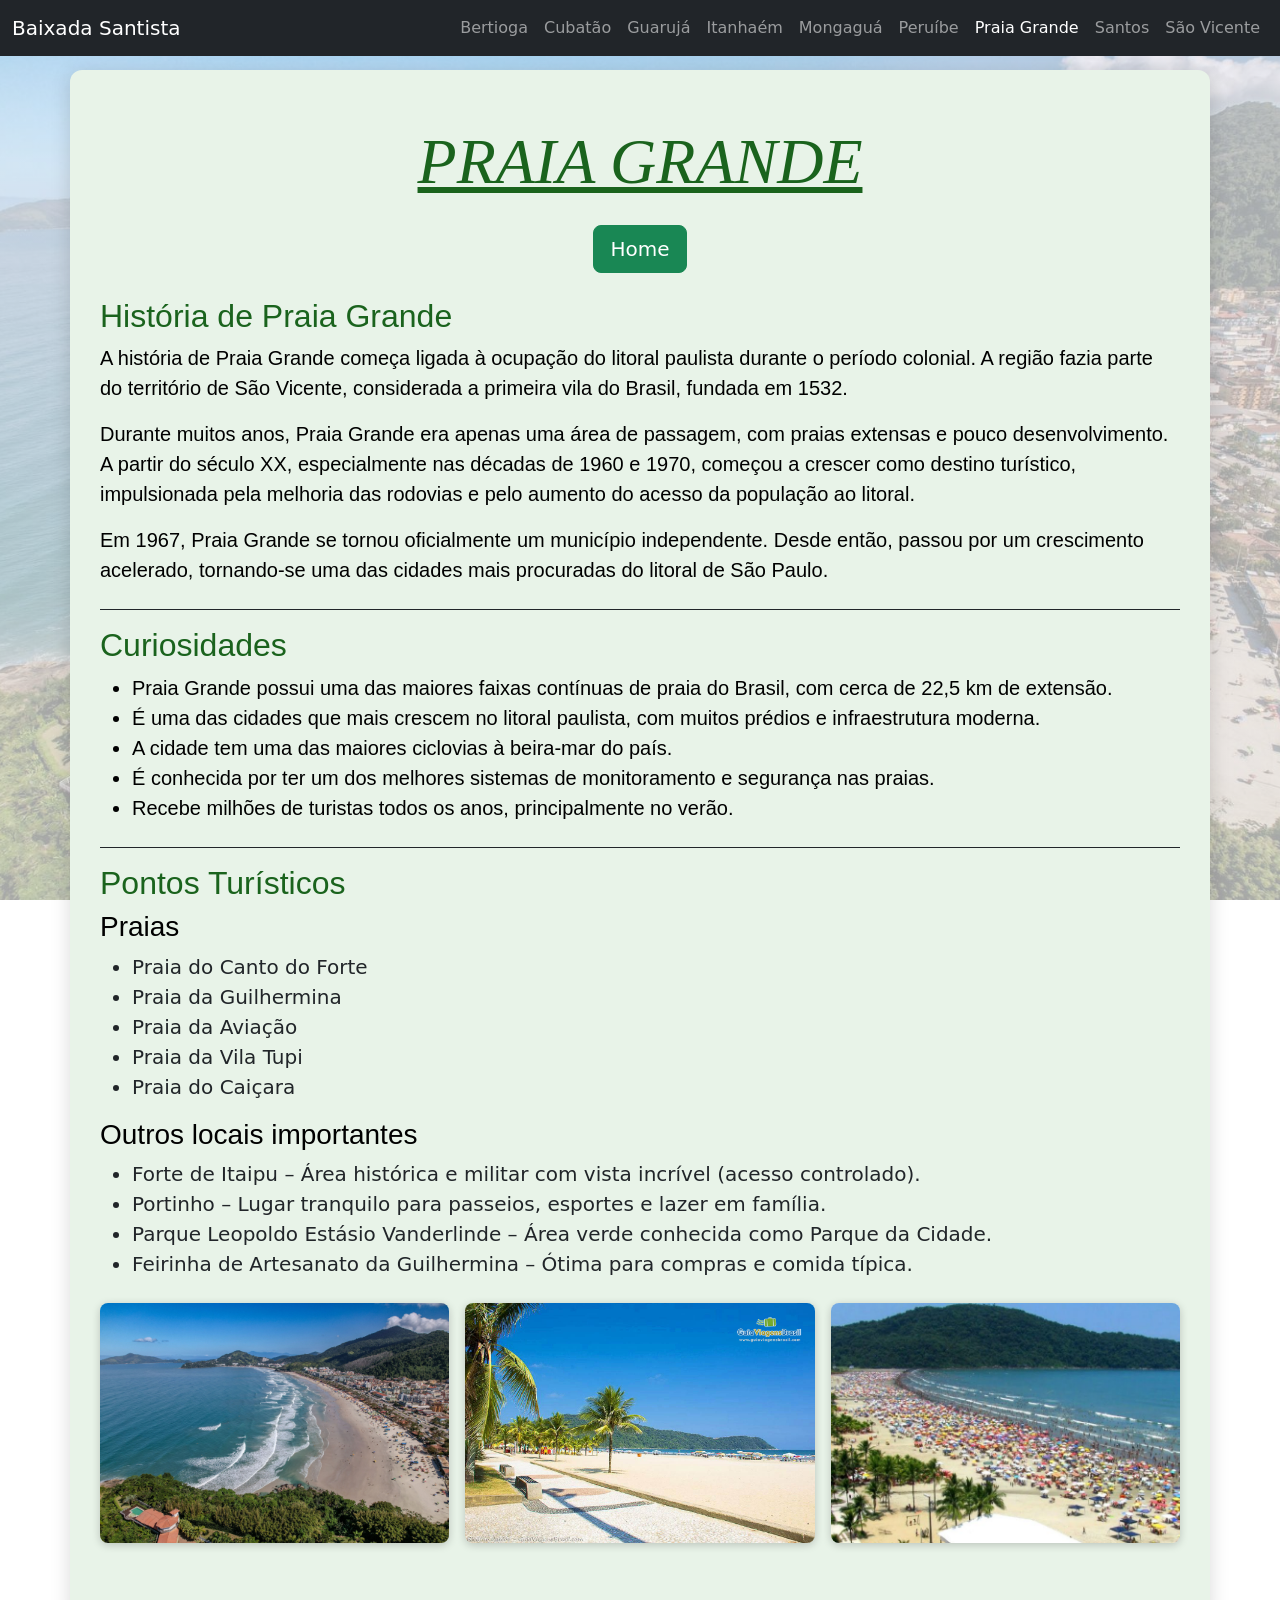
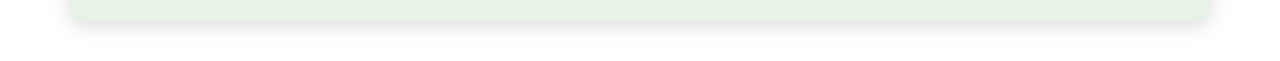
<file: praiagrande.html>
<!DOCTYPE html>
<html lang="pt-br">
 <head>
    <meta charset="utf-8">
    <meta name="viewport" content="width=device-width, initial-scale=1">
    <title>PRAIA GRANDE</title>
    <link href="https://cdn.jsdelivr.net/npm/bootstrap@5.3.3/dist/css/bootstrap.min.css" rel="stylesheet">
    <link rel="stylesheet" href="style.css">
 </head>

<body class="fundo-praiagrande" style="padding-top: 70px;">
    <nav class="navbar navbar-expand-lg navbar-dark bg-dark fixed-top">
        <div class="container-fluid">
            <a class="navbar-brand" href="index.html">Baixada Santista</a>
            <button class="navbar-toggler" type="button" data-bs-toggle="collapse" data-bs-target="#menu">
                <span class="navbar-toggler-icon"></span>
            </button>
            <div class="collapse navbar-collapse" id="menu">
                <ul class="navbar-nav ms-auto">
                    <li class="nav-item"><a class="nav-link" href="bertioga.html">Bertioga</a></li>
                    <li class="nav-item"><a class="nav-link" href="cubatao.html">Cubatão</a></li>
                    <li class="nav-item"><a class="nav-link" href="guaruja.html">Guarujá</a></li>
                    <li class="nav-item"><a class="nav-link" href="itanhaem.html">Itanhaém</a></li>
                    <li class="nav-item"><a class="nav-link" href="mongagua.html">Mongaguá</a></li>
                    <li class="nav-item"><a class="nav-link" href="peruibe.html">Peruíbe</a></li>
                    <li class="nav-item"><a class="nav-link active" href="praiagrande.html">Praia Grande</a></li>
                    <li class="nav-item"><a class="nav-link" href="santos.html">Santos</a></li>
                    <li class="nav-item"><a class="nav-link" href="saovicente.html">São Vicente</a></li>
                </ul>
            </div>
        </div>
    </nav>
    <main class="container">
        <h1 class="display-3 text-center text-decoration-underline fst-italic my-4" style="color: #1a631d; font-family: Cambria, Cochin, Georgia, Times, 'Times New Roman', serif;">PRAIA GRANDE</h1>
        <div class="text-center mb-4">
            <a href="index.html" class="btn btn-success btn-lg">Home</a>
        </div>
        <section class="mb-4">
            <h2 class="fs-2" style="font-family: Impact, Haettenschweiler, 'Arial Narrow Bold', sans-serif; color: #1a631d;">História de Praia Grande</h2>
            <p class="fs-5 text-start text-black" style="font-family: sans-serif;">A história de Praia Grande começa ligada à ocupação do litoral paulista durante o período colonial. A região fazia parte do território de São Vicente, considerada a primeira vila do Brasil, fundada em 1532.</p>
            <p class="fs-5 text-start text-black" style="font-family: sans-serif;">Durante muitos anos, Praia Grande era apenas uma área de passagem, com praias extensas e pouco desenvolvimento. A partir do século XX, especialmente nas décadas de 1960 e 1970, começou a crescer como destino turístico, impulsionada pela melhoria das rodovias e pelo aumento do acesso da população ao litoral.</p>
            <p class="fs-5 text-start text-black" style="font-family: sans-serif;">Em 1967, Praia Grande se tornou oficialmente um município independente. Desde então, passou por um crescimento acelerado, tornando-se uma das cidades mais procuradas do litoral de São Paulo.</p>
        </section>
        <hr class="border-dark border-1 opacity-100">
        <section class="mb-4">
            <h2 class="fs-2" style="font-family: Impact, Haettenschweiler, 'Arial Narrow Bold', sans-serif; color: #1a631d;">Curiosidades</h2>
            <ul class="fs-5 text-black" style="font-family: sans-serif;">
                <li>Praia Grande possui uma das maiores faixas contínuas de praia do Brasil, com cerca de 22,5 km de extensão.</li>
                <li>É uma das cidades que mais crescem no litoral paulista, com muitos prédios e infraestrutura moderna.</li>
                <li>A cidade tem uma das maiores ciclovias à beira-mar do país.</li>
                <li>É conhecida por ter um dos melhores sistemas de monitoramento e segurança nas praias.</li>
                <li>Recebe milhões de turistas todos os anos, principalmente no verão.</li>
            </ul>
        </section>
        <hr class="border-dark border-1 opacity-100">
        <section class="mb-4">
          <h2 class="fs-2" style="font-family: Impact, Haettenschweiler, 'Arial Narrow Bold', sans-serif; color: #1a631d;">Pontos Turísticos</h2>
          <h3 class="fs-3 text-black" style="font-family: sans-serif;">Praias</h3>
            <ul class="fs-5">
              <li>Praia do Canto do Forte</li>
              <li>Praia da Guilhermina</li>
              <li>Praia da Aviação</li>
              <li>Praia da Vila Tupi</li>
              <li>Praia do Caiçara</li>
            </ul>
          <h3 class="fs-3 text-black" style="font-family: sans-serif;">Outros locais importantes</h3>
            <ul class="fs-5">
              <li>Forte de Itaipu – Área histórica e militar com vista incrível (acesso controlado).</li>
              <li>Portinho – Lugar tranquilo para passeios, esportes e lazer em família.</li>
              <li>Parque Leopoldo Estásio Vanderlinde – Área verde conhecida como Parque da Cidade.</li>
              <li>Feirinha de Artesanato da Guilhermina – Ótima para compras e comida típica.</li>
            </ul>
        </section>
        <div class="row g-3 mb-5">
          <div class="col-12 col-md-4">
                <div class="moldura"><img src="imagens/praiagrande1.jpg" class="galeria" alt="Praia Grande"></div>
            </div>
          <div class="col-12 col-md-4">
                <div class="moldura"><img src="imagens/praiagrande2.jpg" class="galeria" alt="Praia Grande"></div>
            </div>
          <div class="col-12 col-md-4">
                <div class="moldura"><img src="imagens/praiagrande3.jpg" class="galeria" alt="Praia Grande"></div>
            </div>
        </div>
    </main>
    <script src="https://cdn.jsdelivr.net/npm/bootstrap@5.3.3/dist/js/bootstrap.bundle.min.js"></script>
</body>
</html>
</file>
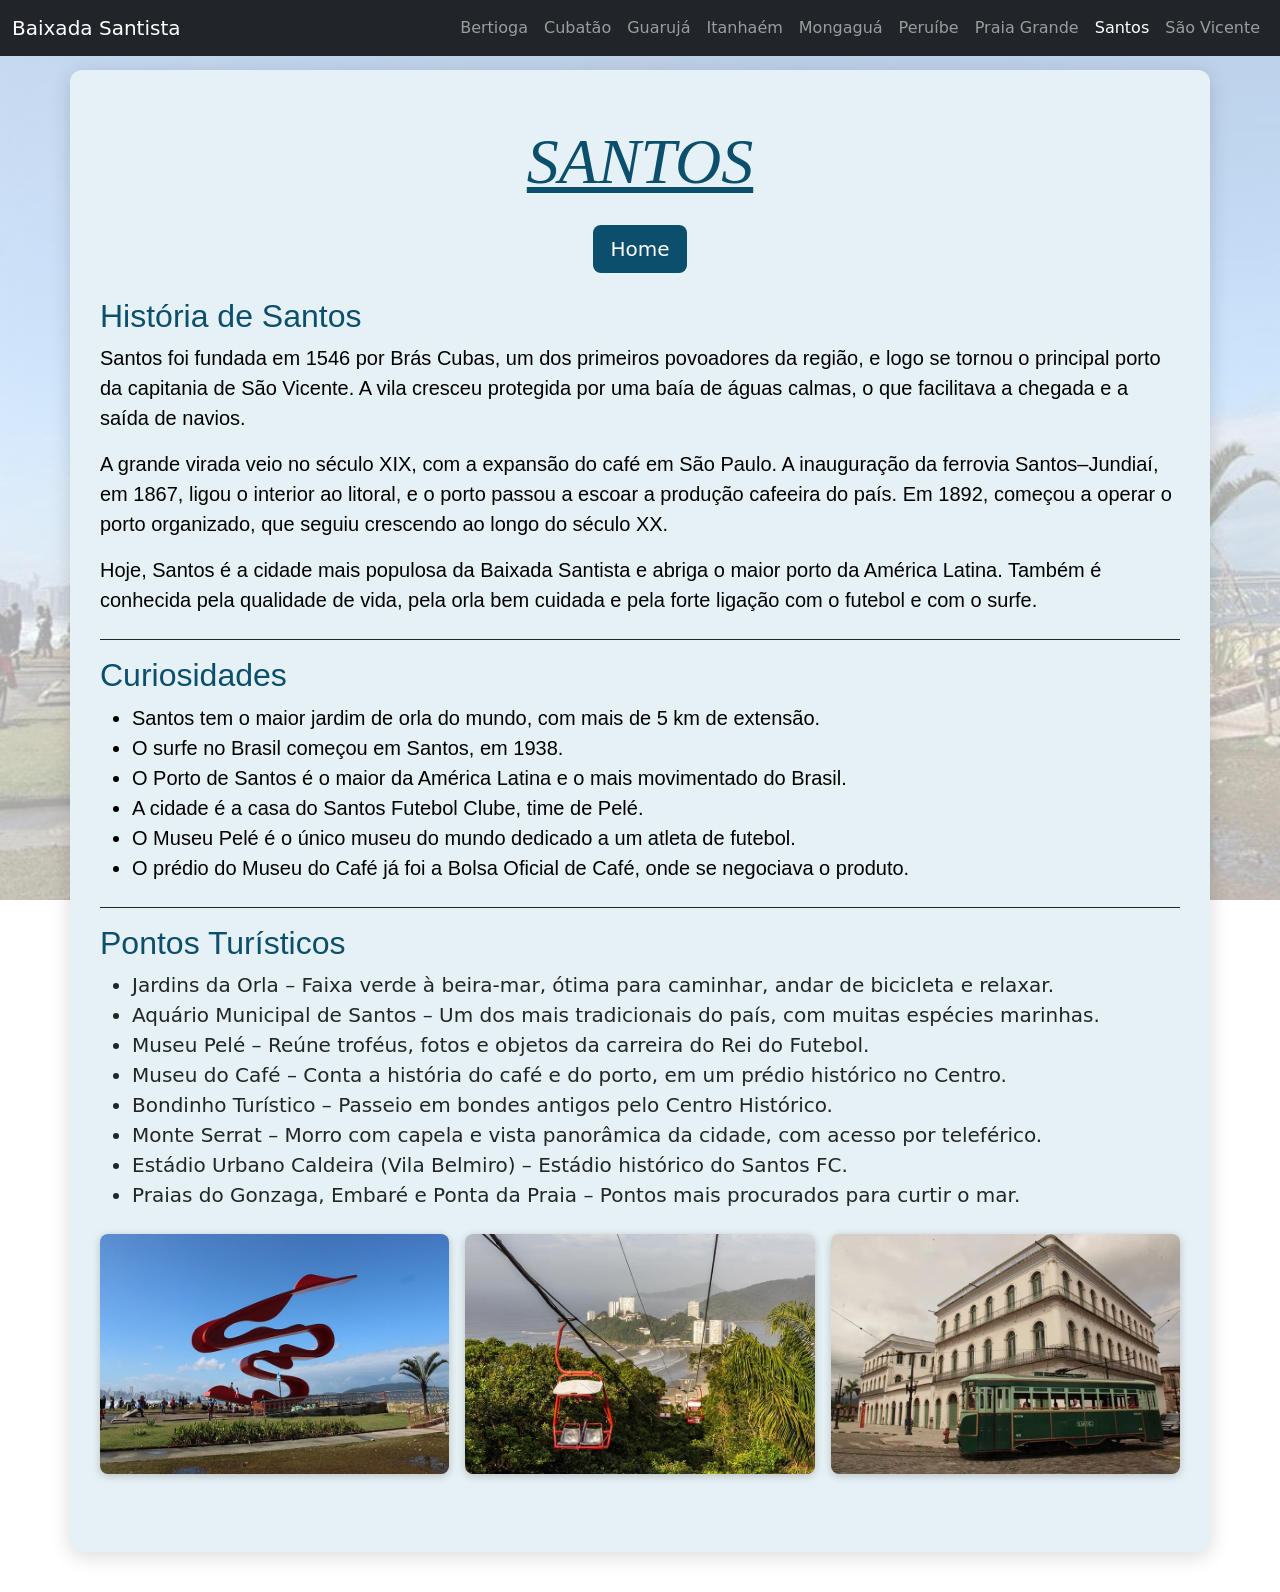
<file: santos.html>
<!DOCTYPE html>
<html lang="pt-br">
 <head>
    <meta charset="utf-8">
    <meta name="viewport" content="width=device-width, initial-scale=1">
    <title>SANTOS</title>
    <link href="https://cdn.jsdelivr.net/npm/bootstrap@5.3.3/dist/css/bootstrap.min.css" rel="stylesheet">
    <link rel="stylesheet" href="style.css">
 </head>
<body class="fundo-santos" style="padding-top: 70px;">
    <nav class="navbar navbar-expand-lg navbar-dark bg-dark fixed-top">
        <div class="container-fluid">
            <a class="navbar-brand" href="index.html">Baixada Santista</a>
            <button class="navbar-toggler" type="button" data-bs-toggle="collapse" data-bs-target="#menu">
                <span class="navbar-toggler-icon"></span>
            </button>
            <div class="collapse navbar-collapse" id="menu">
                <ul class="navbar-nav ms-auto">
                    <li class="nav-item"><a class="nav-link" href="bertioga.html">Bertioga</a></li>
                    <li class="nav-item"><a class="nav-link" href="cubatao.html">Cubatão</a></li>
                    <li class="nav-item"><a class="nav-link" href="guaruja.html">Guarujá</a></li>
                    <li class="nav-item"><a class="nav-link" href="itanhaem.html">Itanhaém</a></li>
                    <li class="nav-item"><a class="nav-link" href="mongagua.html">Mongaguá</a></li>
                    <li class="nav-item"><a class="nav-link" href="peruibe.html">Peruíbe</a></li>
                    <li class="nav-item"><a class="nav-link" href="praiagrande.html">Praia Grande</a></li>
                    <li class="nav-item"><a class="nav-link active" href="santos.html">Santos</a></li>
                    <li class="nav-item"><a class="nav-link" href="saovicente.html">São Vicente</a></li>
                </ul>
            </div>
        </div>
    </nav>
    <main class="container">
        <h1 class="display-3 text-center text-decoration-underline fst-italic my-4" style="color: #0b4f6c; font-family: Cambria, Cochin, Georgia, Times, 'Times New Roman', serif;">SANTOS</h1>
        
        <div class="text-center mb-4">
            <a href="index.html" class="btn btn-lg text-white" style="background-color: #0b4f6c;">Home</a>
        </div>
        <section class="mb-4">
            <h2 class="fs-2" style="font-family: Impact, Haettenschweiler, 'Arial Narrow Bold', sans-serif; color: #0b4f6c;">História de Santos</h2>
            <p class="fs-5 text-start text-black" style="font-family: sans-serif;">Santos foi fundada em 1546 por Brás Cubas, um dos primeiros povoadores da região, e logo se tornou o principal porto da capitania de São Vicente. A vila cresceu protegida por uma baía de águas calmas, o que facilitava a chegada e a saída de navios.</p>
            <p class="fs-5 text-start text-black" style="font-family: sans-serif;">A grande virada veio no século XIX, com a expansão do café em São Paulo. A inauguração da ferrovia Santos–Jundiaí, em 1867, ligou o interior ao litoral, e o porto passou a escoar a produção cafeeira do país. Em 1892, começou a operar o porto organizado, que seguiu crescendo ao longo do século XX.</p>
            <p class="fs-5 text-start text-black" style="font-family: sans-serif;">Hoje, Santos é a cidade mais populosa da Baixada Santista e abriga o maior porto da América Latina. Também é conhecida pela qualidade de vida, pela orla bem cuidada e pela forte ligação com o futebol e com o surfe.</p>
        </section>
        <hr class="border-dark border-1 opacity-100">
        <section class="mb-4">
            <h2 class="fs-2" style="font-family: Impact, Haettenschweiler, 'Arial Narrow Bold', sans-serif; color: #0b4f6c;">Curiosidades</h2>
            <ul class="fs-5 text-black" style="font-family: sans-serif;">
                <li>Santos tem o maior jardim de orla do mundo, com mais de 5 km de extensão.</li>
                <li>O surfe no Brasil começou em Santos, em 1938.</li>
                <li>O Porto de Santos é o maior da América Latina e o mais movimentado do Brasil.</li>
                <li>A cidade é a casa do Santos Futebol Clube, time de Pelé.</li>
                <li>O Museu Pelé é o único museu do mundo dedicado a um atleta de futebol.</li>
                <li>O prédio do Museu do Café já foi a Bolsa Oficial de Café, onde se negociava o produto.</li>
            </ul>
        </section>
        <hr class="border-dark border-1 opacity-100">
        <section class="mb-4">
            <h2 class="fs-2" style="font-family: Impact, Haettenschweiler, 'Arial Narrow Bold', sans-serif; color: #0b4f6c;">Pontos Turísticos</h2>
            <ul class="fs-5">
                <li>Jardins da Orla – Faixa verde à beira-mar, ótima para caminhar, andar de bicicleta e relaxar.</li>
                <li>Aquário Municipal de Santos – Um dos mais tradicionais do país, com muitas espécies marinhas.</li>
                <li>Museu Pelé – Reúne troféus, fotos e objetos da carreira do Rei do Futebol.</li>
                <li>Museu do Café – Conta a história do café e do porto, em um prédio histórico no Centro.</li>
                <li>Bondinho Turístico – Passeio em bondes antigos pelo Centro Histórico.</li>
                <li>Monte Serrat – Morro com capela e vista panorâmica da cidade, com acesso por teleférico.</li>
                <li>Estádio Urbano Caldeira (Vila Belmiro) – Estádio histórico do Santos FC.</li>
                <li>Praias do Gonzaga, Embaré e Ponta da Praia – Pontos mais procurados para curtir o mar.</li>
            </ul>
        </section>
        <div class="row g-3 mb-5">
            <div class="col-12 col-md-4">
                <div class="moldura"><img src="imagens/imagempontoturistico.jpg" class="galeria" alt="Santos"></div>
            </div>
            <div class="col-12 col-md-4">
                <div class="moldura"><img src="imagens/imagempontoturistico2.jpg" class="galeria" alt="Santos"></div>
            </div>
            <div class="col-12 col-md-4">
                <div class="moldura"><img src="imagens/imagempontoturistico3.webp" class="galeria" alt="Santos"></div>
            </div>
        </div>
    </main>
    <script src="https://cdn.jsdelivr.net/npm/bootstrap@5.3.3/dist/js/bootstrap.bundle.min.js"></script>
</body>
</html>
</file>
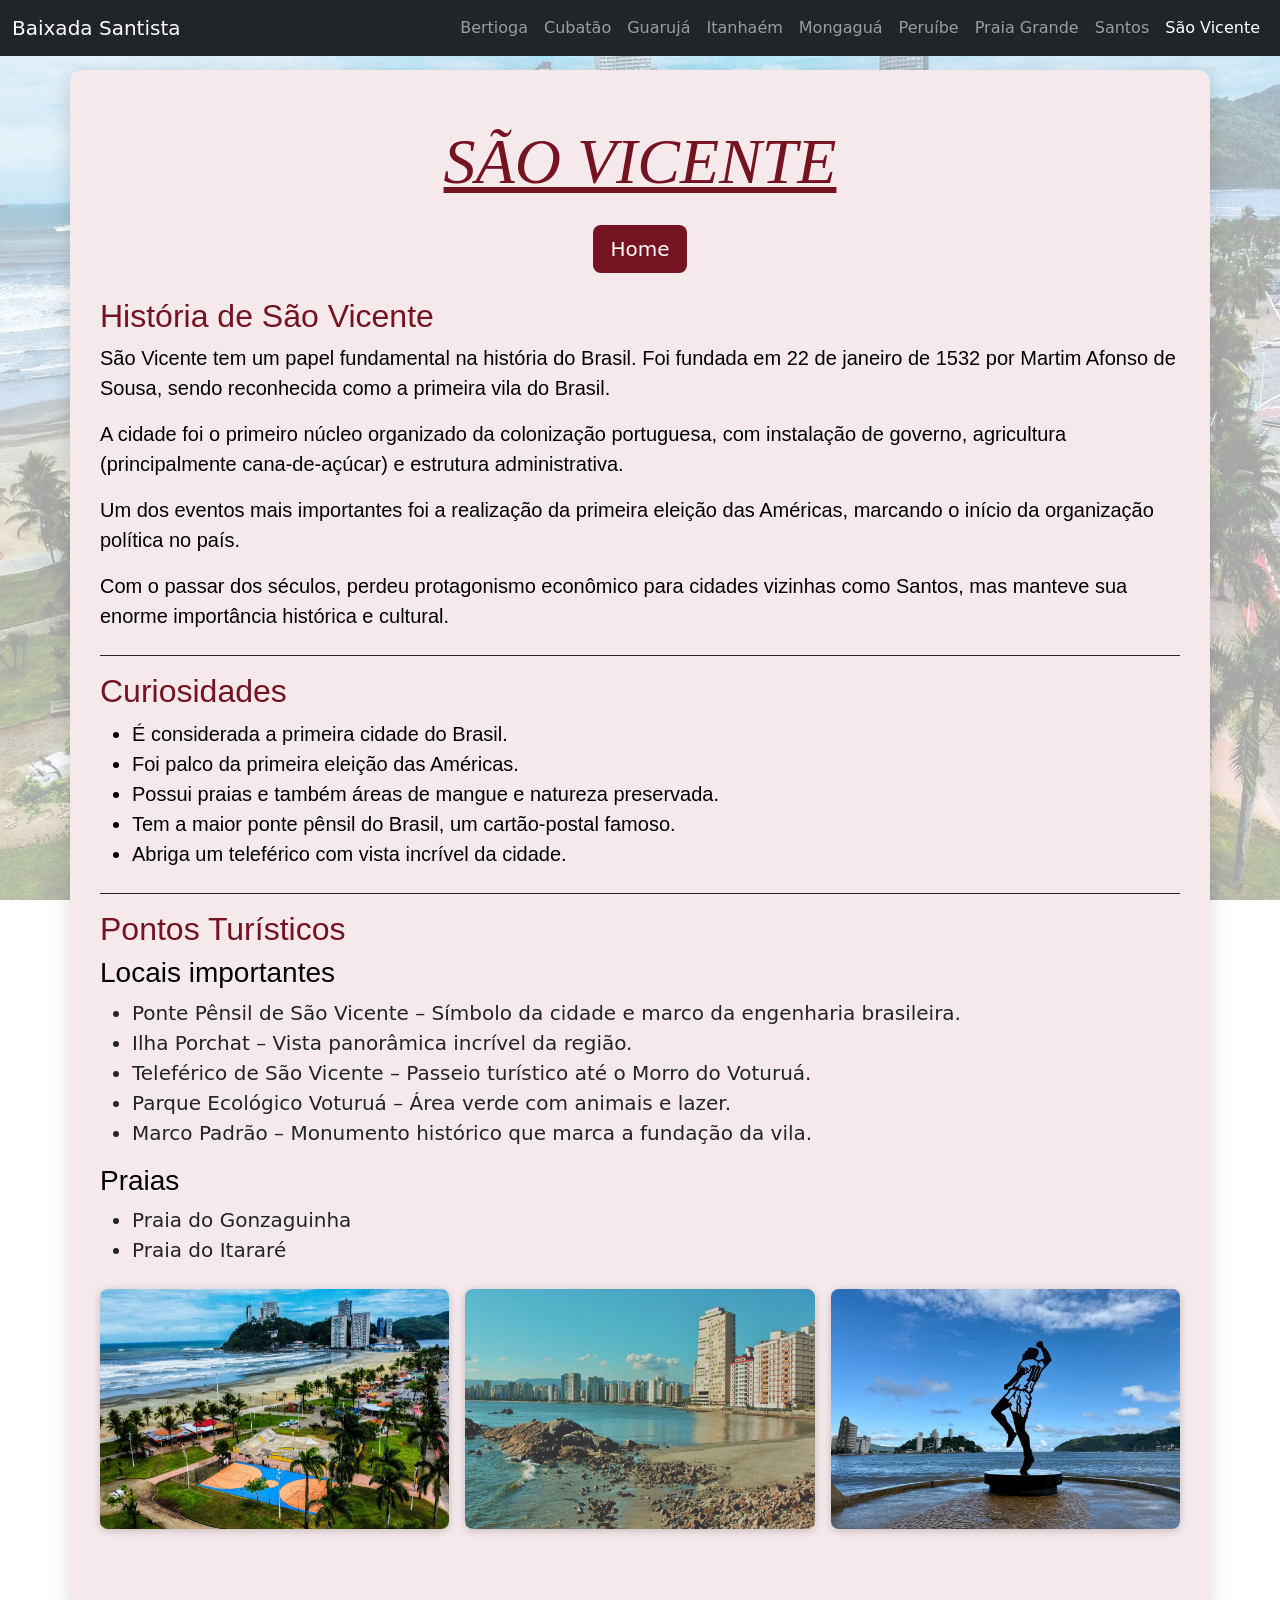
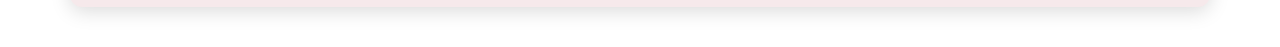
<file: saovicente.html>
<!DOCTYPE html>
<html lang="pt-br">
 <head>
    <meta charset="utf-8">
    <meta name="viewport" content="width=device-width, initial-scale=1">
    <title>SÃO VICENTE</title>
    <link href="https://cdn.jsdelivr.net/npm/bootstrap@5.3.3/dist/css/bootstrap.min.css" rel="stylesheet">
    <link rel="stylesheet" href="style.css">
 </head>

<body class="fundo-saovicente" style="padding-top: 70px;">
    <nav class="navbar navbar-expand-lg navbar-dark bg-dark fixed-top">
        <div class="container-fluid">
            <a class="navbar-brand" href="index.html">Baixada Santista</a>
            <button class="navbar-toggler" type="button" data-bs-toggle="collapse" data-bs-target="#menu">
                <span class="navbar-toggler-icon"></span>
            </button>
            <div class="collapse navbar-collapse" id="menu">
            <ul class="navbar-nav ms-auto">
                <li class="nav-item"><a class="nav-link" href="bertioga.html">Bertioga</a></li>
                <li class="nav-item"><a class="nav-link" href="cubatao.html">Cubatão</a></li>
                <li class="nav-item"><a class="nav-link" href="guaruja.html">Guarujá</a></li>
                <li class="nav-item"><a class="nav-link" href="itanhaem.html">Itanhaém</a></li>
                <li class="nav-item"><a class="nav-link" href="mongagua.html">Mongaguá</a></li>
                <li class="nav-item"><a class="nav-link" href="peruibe.html">Peruíbe</a></li>
                <li class="nav-item"><a class="nav-link" href="praiagrande.html">Praia Grande</a></li>
                <li class="nav-item"><a class="nav-link" href="santos.html">Santos</a></li>
                <li class="nav-item"><a class="nav-link active" href="saovicente.html">São Vicente</a></li>
            </ul>
            </div>
        </div>
    </nav>
    <main class="container">
        <h1 class="display-3 text-center text-decoration-underline fst-italic my-4" style="color: #751320; font-family: Cambria, Cochin, Georgia, Times, 'Times New Roman', serif;">SÃO VICENTE</h1>
        <div class="text-center mb-4">
            <a href="index.html" class="btn btn-lg text-white" style="background-color: #751320;">Home</a>
        </div>
        <section class="mb-4">
            <h2 class="fs-2" style="font-family: Impact, Haettenschweiler, 'Arial Narrow Bold', sans-serif; color: #751320;">História de São Vicente</h2>
            <p class="fs-5 text-start text-black" style="font-family: sans-serif;">São Vicente tem um papel fundamental na história do Brasil. Foi fundada em 22 de janeiro de 1532 por Martim Afonso de Sousa, sendo reconhecida como a primeira vila do Brasil.</p>
            <p class="fs-5 text-start text-black" style="font-family: sans-serif;">A cidade foi o primeiro núcleo organizado da colonização portuguesa, com instalação de governo, agricultura (principalmente cana-de-açúcar) e estrutura administrativa.</p>
            <p class="fs-5 text-start text-black" style="font-family: sans-serif;">Um dos eventos mais importantes foi a realização da primeira eleição das Américas, marcando o início da organização política no país.</p>
            <p class="fs-5 text-start text-black" style="font-family: sans-serif;">Com o passar dos séculos, perdeu protagonismo econômico para cidades vizinhas como Santos, mas manteve sua enorme importância histórica e cultural.</p>
        </section>
        <hr class="border-dark border-1 opacity-100">
    <section class="mb-4">
        <h2 class="fs-2" style="font-family: Impact, Haettenschweiler, 'Arial Narrow Bold', sans-serif; color: #751320;">Curiosidades</h2>
        <ul class="fs-5 text-black" style="font-family: sans-serif;">
            <li>É considerada a primeira cidade do Brasil.</li>
            <li>Foi palco da primeira eleição das Américas.</li>
            <li>Possui praias e também áreas de mangue e natureza preservada.</li>
            <li>Tem a maior ponte pênsil do Brasil, um cartão-postal famoso.</li>
            <li>Abriga um teleférico com vista incrível da cidade.</li>
        </ul>
    </section>
        <hr class="border-dark border-1 opacity-100">
    <section class="mb-4">
        <h2 class="fs-2" style="font-family: Impact, Haettenschweiler, 'Arial Narrow Bold', sans-serif; color: #751320;">Pontos Turísticos</h2>
        <h3 class="fs-3 text-black" style="font-family: sans-serif;">Locais importantes</h3>
        <ul class="fs-5">
            <li>Ponte Pênsil de São Vicente – Símbolo da cidade e marco da engenharia brasileira.</li>
            <li>Ilha Porchat – Vista panorâmica incrível da região.</li>
            <li>Teleférico de São Vicente – Passeio turístico até o Morro do Voturuá.</li>
            <li>Parque Ecológico Voturuá – Área verde com animais e lazer.</li>
            <li>Marco Padrão – Monumento histórico que marca a fundação da vila.</li>
        </ul>
        <h3 class="fs-3 text-black" style="font-family: sans-serif;">Praias</h3>
        <ul class="fs-5">
            <li>Praia do Gonzaguinha</li>
            <li>Praia do Itararé</li>
        </ul>
    </section>
    <div class="row g-3 mb-5">
        <div class="col-12 col-md-4">
                <div class="moldura"><img src="imagens/saovicente1.jpg" class="galeria" alt="São Vicente"></div>
            </div>
        <div class="col-12 col-md-4">
                <div class="moldura"><img src="imagens/saovicente2.jpg" class="galeria" alt="São Vicente"></div>
            </div>
        <div class="col-12 col-md-4">
                <div class="moldura"><img src="imagens/saovicente3.jpg" class="galeria" alt="São Vicente"></div>
            </div>
    </div>
    </main>
    <script src="https://cdn.jsdelivr.net/npm/bootstrap@5.3.3/dist/js/bootstrap.bundle.min.js"></script>
</body>
</html>
</file>
<file: style.css>
.galeria{
    width: 100%;
    height: 200px;
    object-fit: cover;
    transition: transform 0.3s;
}
.galeria:hover{
    transform: scale(1.1);
}
body[class*="fundo-"]{
    background-size: cover;
    background-position: center;
    background-attachment: fixed;
}
.fundo-bertioga{
    background-image:
        linear-gradient(#ffffffa6, #ffffffa6),
        url("imagens/fundo-bertioga.jpg");
}
.fundo-cubatao{
    background-image:
        linear-gradient(#ffffffa6, #ffffffa6),
        url("imagens/fundo-cubatao.jpg");
}
.fundo-guaruja{
    background-image:
        linear-gradient(#ffffffa6, #ffffffa6),
        url("imagens/fundo-guaruja.jpg");
}
.fundo-itanhaem{
    background-image:
        linear-gradient(#ffffffa6, #ffffffa6),
        url("imagens/fundo-itanhaem.jpg");
}
.fundo-mongagua{
    background-image:
        linear-gradient(#ffffffa6, #ffffffa6),
        url("imagens/fundo-mongagua.jpg");
}
.fundo-peruibe{
    background-image:
        linear-gradient(#ffffffa6, #ffffffa6),
        url("imagens/fundo-peruibe.jpg");
}
.fundo-praiagrande{
    background-image:
        linear-gradient(#ffffffa6, #ffffffa6),
        url("imagens/fundo-praiagrande.jpg");
}
.fundo-santos{
    background-image:
        linear-gradient(#ffffffa6, #ffffffa6),
        url("imagens/fundo-santos.jpg");
}
.fundo-saovicente{
    background-image:
        linear-gradient(#ffffffa6, #ffffffa6),
        url("imagens/fundo-saovicente.jpg");
}
main.container{
    background-color: #ffffff;
    padding: 30px;
    margin-bottom: 40px;
    border-radius: 12px;
    box-shadow: 0 4px 20px #00000026;
}
.moldura{
    overflow: hidden;  
    border-radius: 8px;
    box-shadow: 0 2px 8px #00000033;
}
.moldura .galeria{
    display: block;
    width: 100%;
    height: 240px;                  
    object-fit: cover;              
}
body.fundo-index{
    background-color: #1b6b82;
    background-image:
        radial-gradient(circle at 15% 10%, #ffffff1f, transparent 45%),
        linear-gradient(160deg, #0f3d57 0%, #1b6b82 55%, #2f8f9d 100%);
    background-size: 100% 100%, 100% 100%;
    background-repeat: no-repeat, no-repeat;
    background-attachment: fixed;
}
.fundo-index>.container{
    background-color: #9cbad6;
    padding: 30px;
    margin-top: 20px;
    margin-bottom: 40px;
    border-radius: 12px;
    box-shadow: 0 4px 20px #00000026;
}
.fundo-bertioga main.container{
    background-color: #99b4ca;
}
.fundo-cubatao main.container{
    background-color: #f6e9eb;
}
.fundo-guaruja main.container{
    background-color: #99b4ca;
}
.fundo-itanhaem main.container{
    background-color: #99b4ca;
}
.fundo-mongagua main.container{
    background-color: #fdf3e2;
}
.fundo-peruibe main.container{
    background-color: #99b4ca;
}
.fundo-praiagrande main.container{
    background-color: #e8f3e8;
}
.fundo-santos main.container{
    background-color: #e6f1f5;
}
.fundo-saovicente main.container{
    background-color: #f6e9eb;
}
</file>
